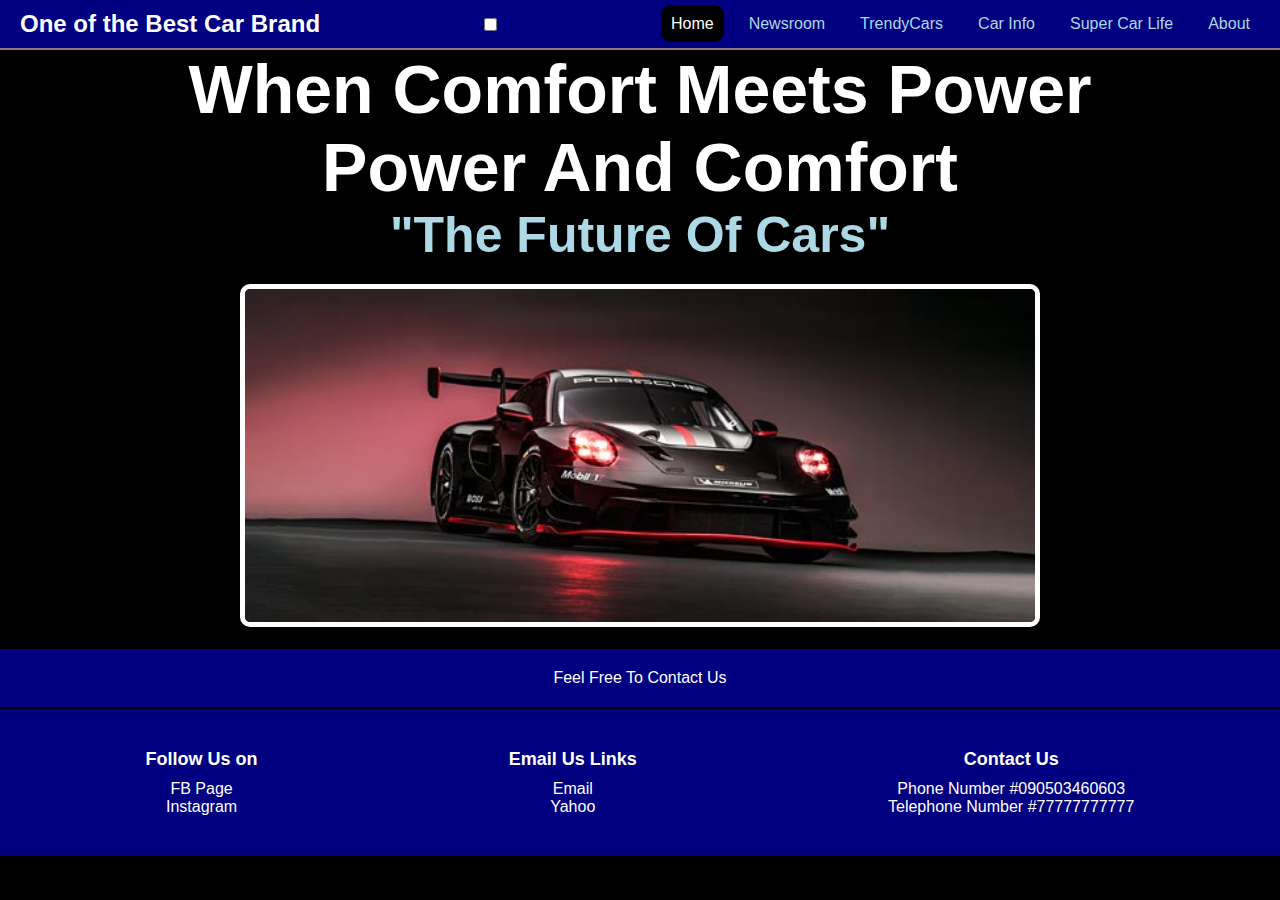
<file: index.html>
<!DOCTYPE html>
<html>
<head>
    <meta charset="UTF-8">
    <meta name="viewport" content="width-device-width, initial-scale=1.0">
    <title>Home Page SCARS</title>
    <link rel="stylesheet" href="header{.css">
</head>
<body>
    <header>
    <nav>
        <div class="logo">One of the Best Car Brand</div>
        <input type="checkbox" id="menu-toggle">
        <label for="menu-toggle" class="menu-icon">=</label>
        <ul class="navbar">
            <li><a href="home" class="active">Home</a></li>
            <li><a href="Newsroom.html">Newsroom</a></li>
            <li><a href="Alumni.html">TrendyCars</a></li>
            <li><a href="Academics.html">Car Info</a></li>
            <li><a href="Campus life.html">Super Car Life</a></li>
            <li><a href="About.html">About</a></li>
        </ul>
    </nav>
</header>
    <section>
        <div class="section-content">
            <h1>When Comfort Meets Power</h1>
                <h1>Power And Comfort</h1>
                   <h1></h1>
                        <h2>"The Future Of Cars"</h2>
                        <img src="porche.jpg">
                     </div>
                </section>
            <footer>Feel Free To Contact Us</footer>
          
       
        <footer>
            <div class="footer-row">
               
                <div class="footer-col">
                    <h4>Follow Us on</h4>
                    <ul>
                        
                        <li><a href="https://www.facebook.com/audiphofficial/">FB Page</a></li>
                        <li><a href="https://www.instagram.com/audi/">Instagram</a></li>
                    </ul>
                </div>
               
                <div class="footer-col">
                <h4>Email Us Links</h4>
                <ul>
                    <li><a href="https://www.audi.com/en/contact.html">Email</a></li>
                        <li><a href="https://www.audi.com/en/contact.html">Yahoo</a></li>
                </ul>
            </div>
             
              <div class="footer-col">
                <h4>Contact Us</h4>
                <ul>
                    <li><a href="090503460603">Phone Number #090503460603</a></li>
                    <li><a href="#77777777777">Telephone Number #77777777777</a></li>
                </ul>
            </div>
            </div>
        </footer>
       
        </body>
</html>
</file>
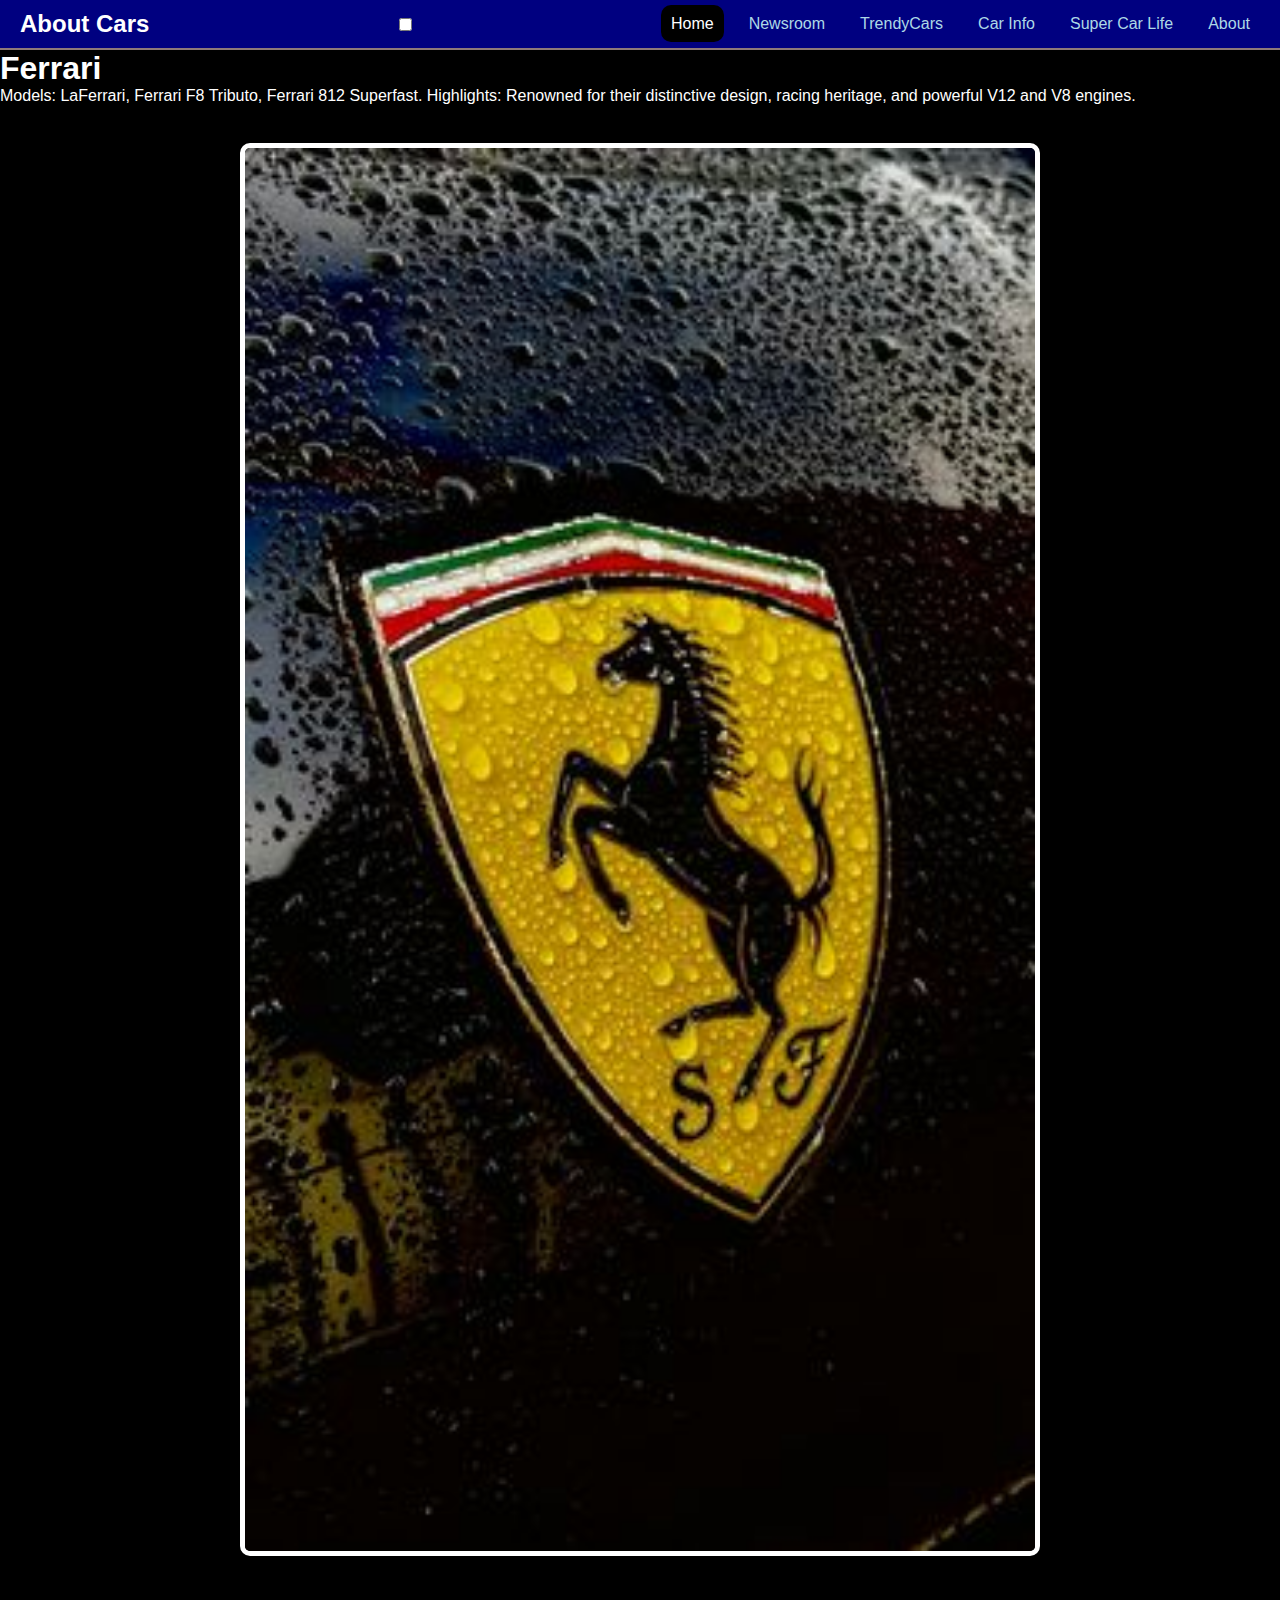
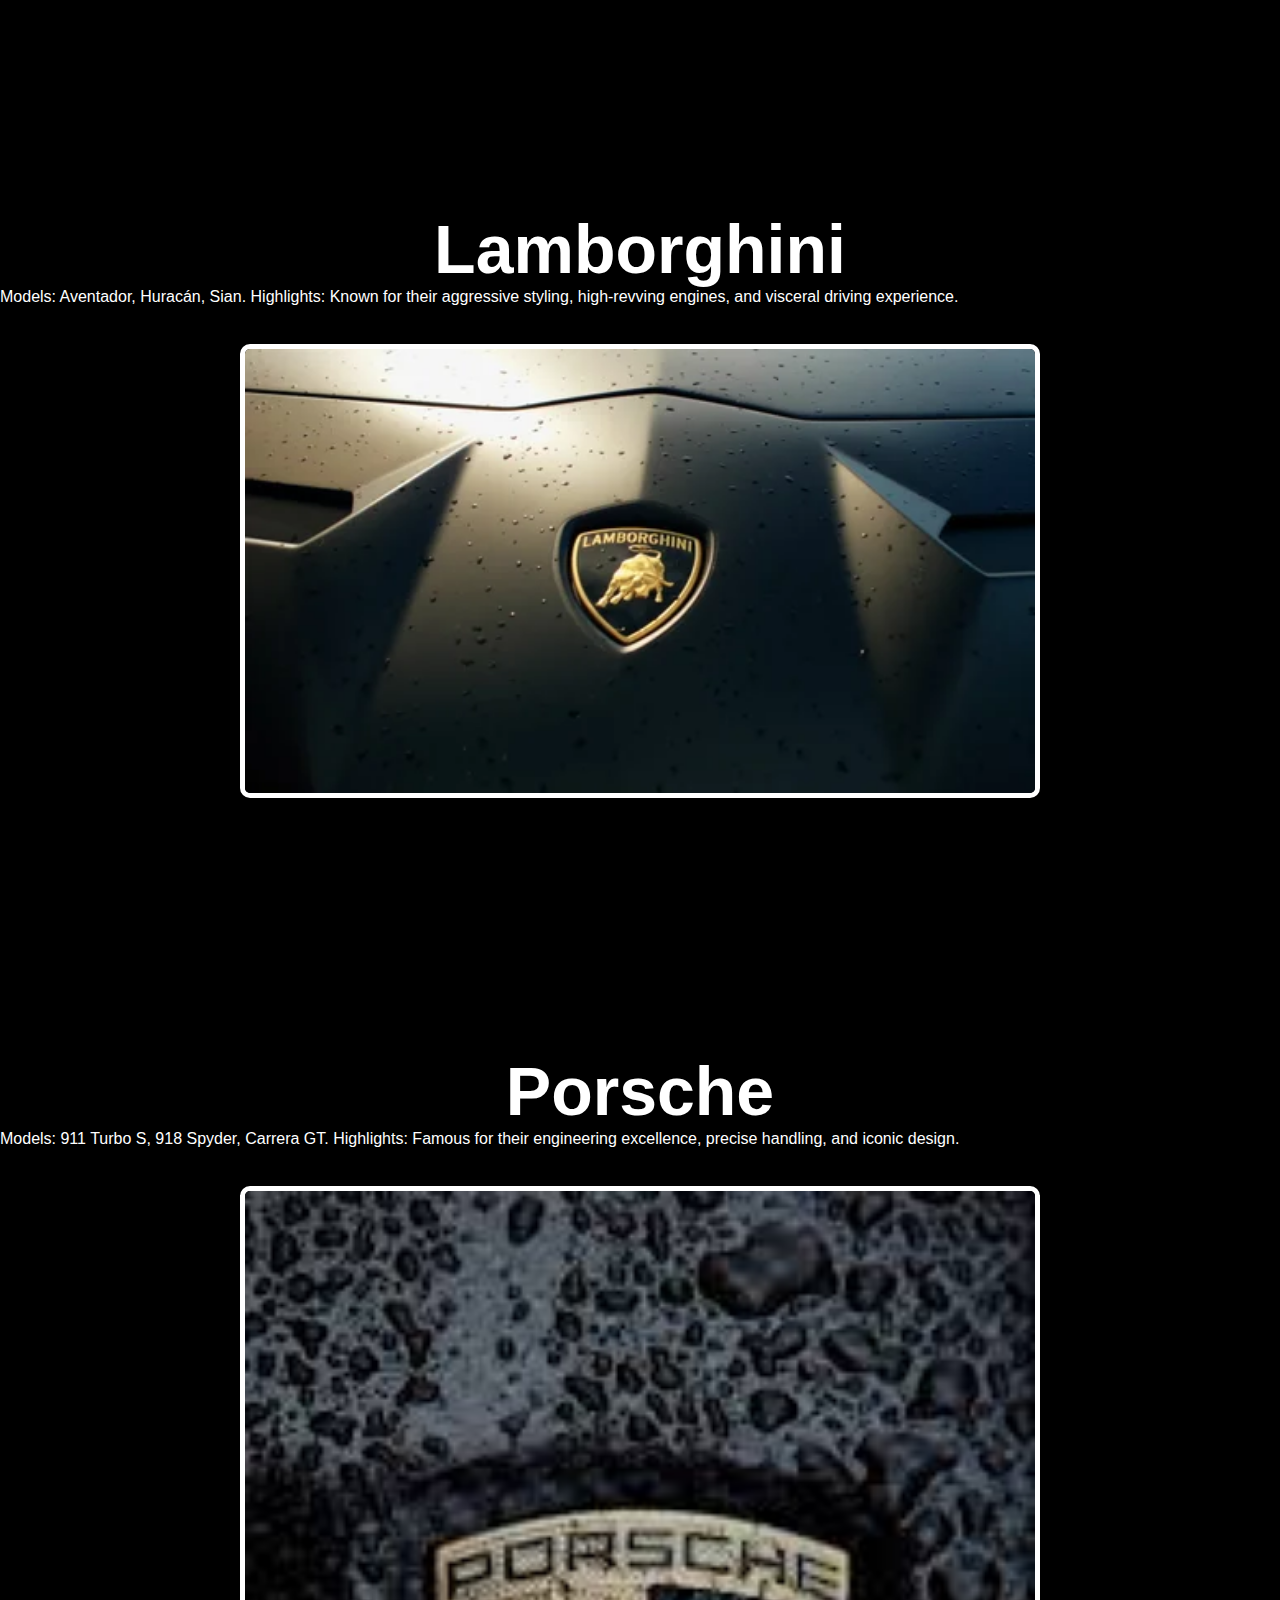
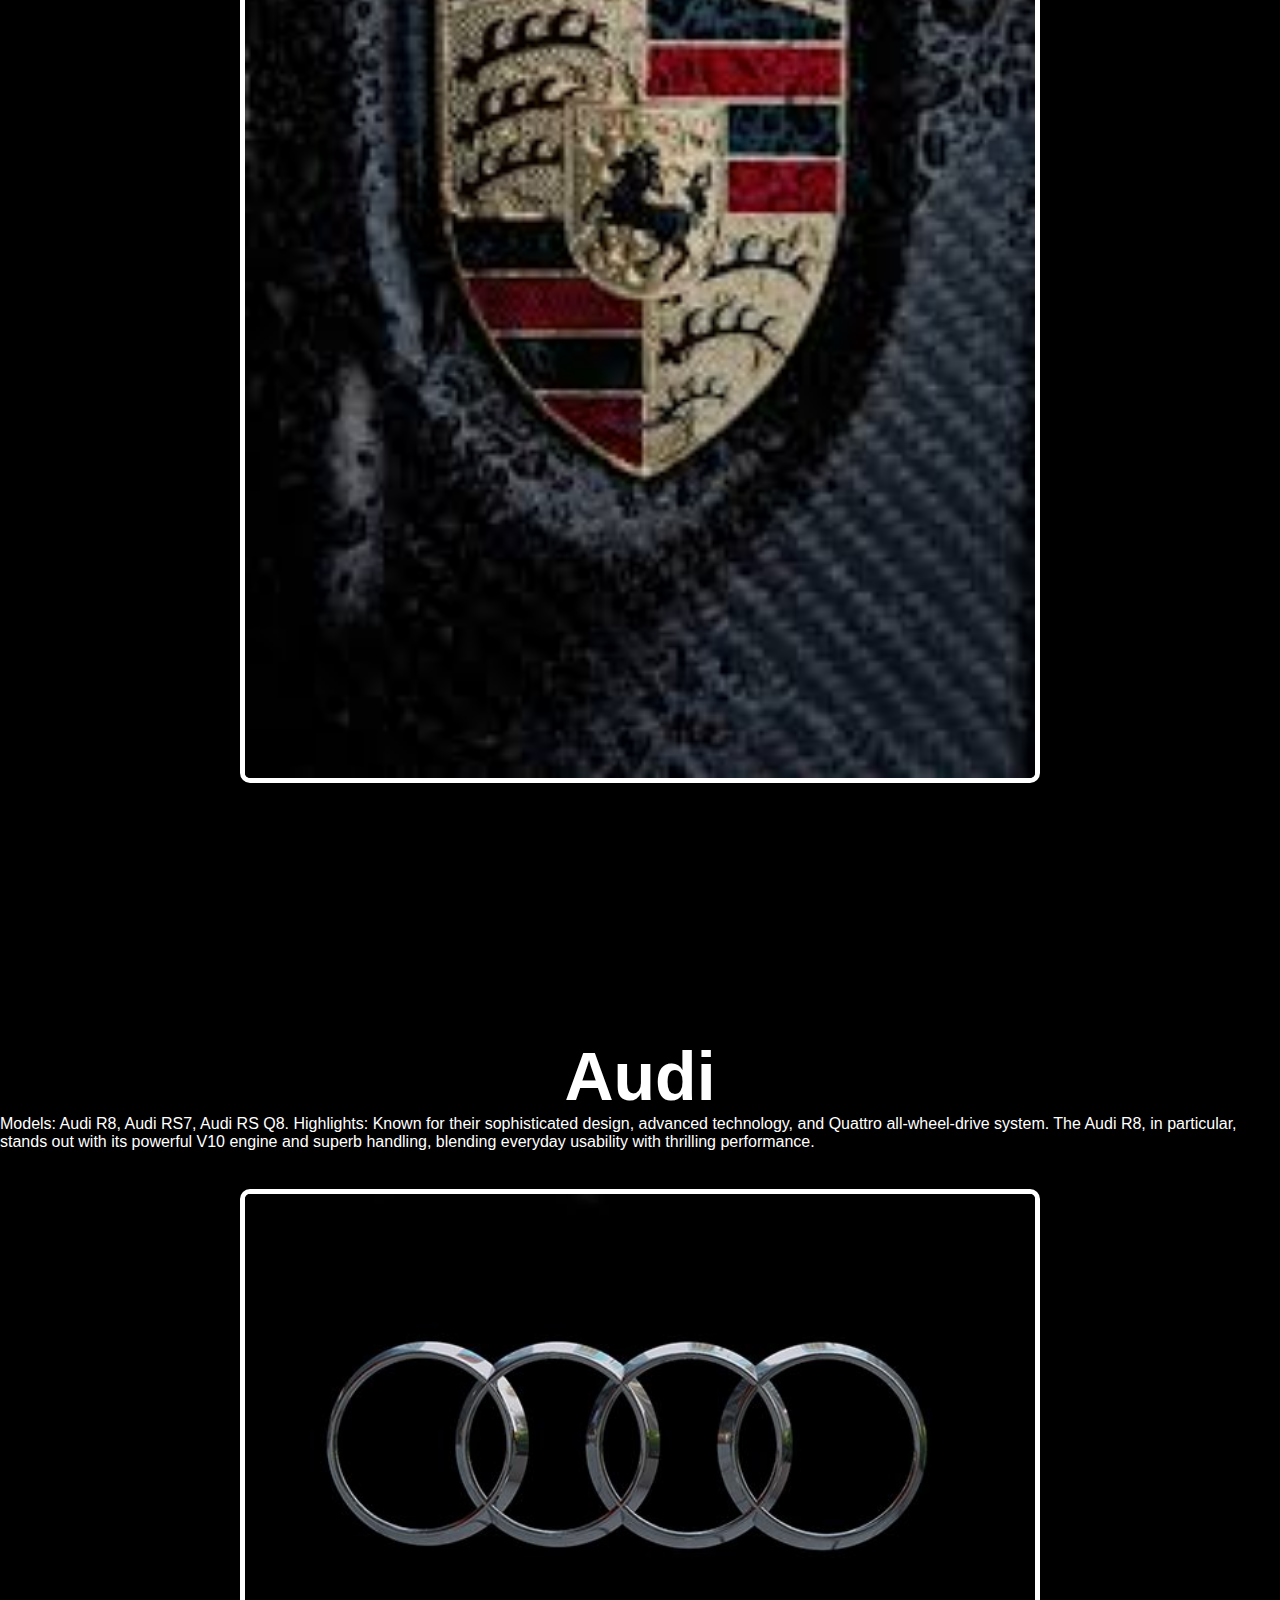
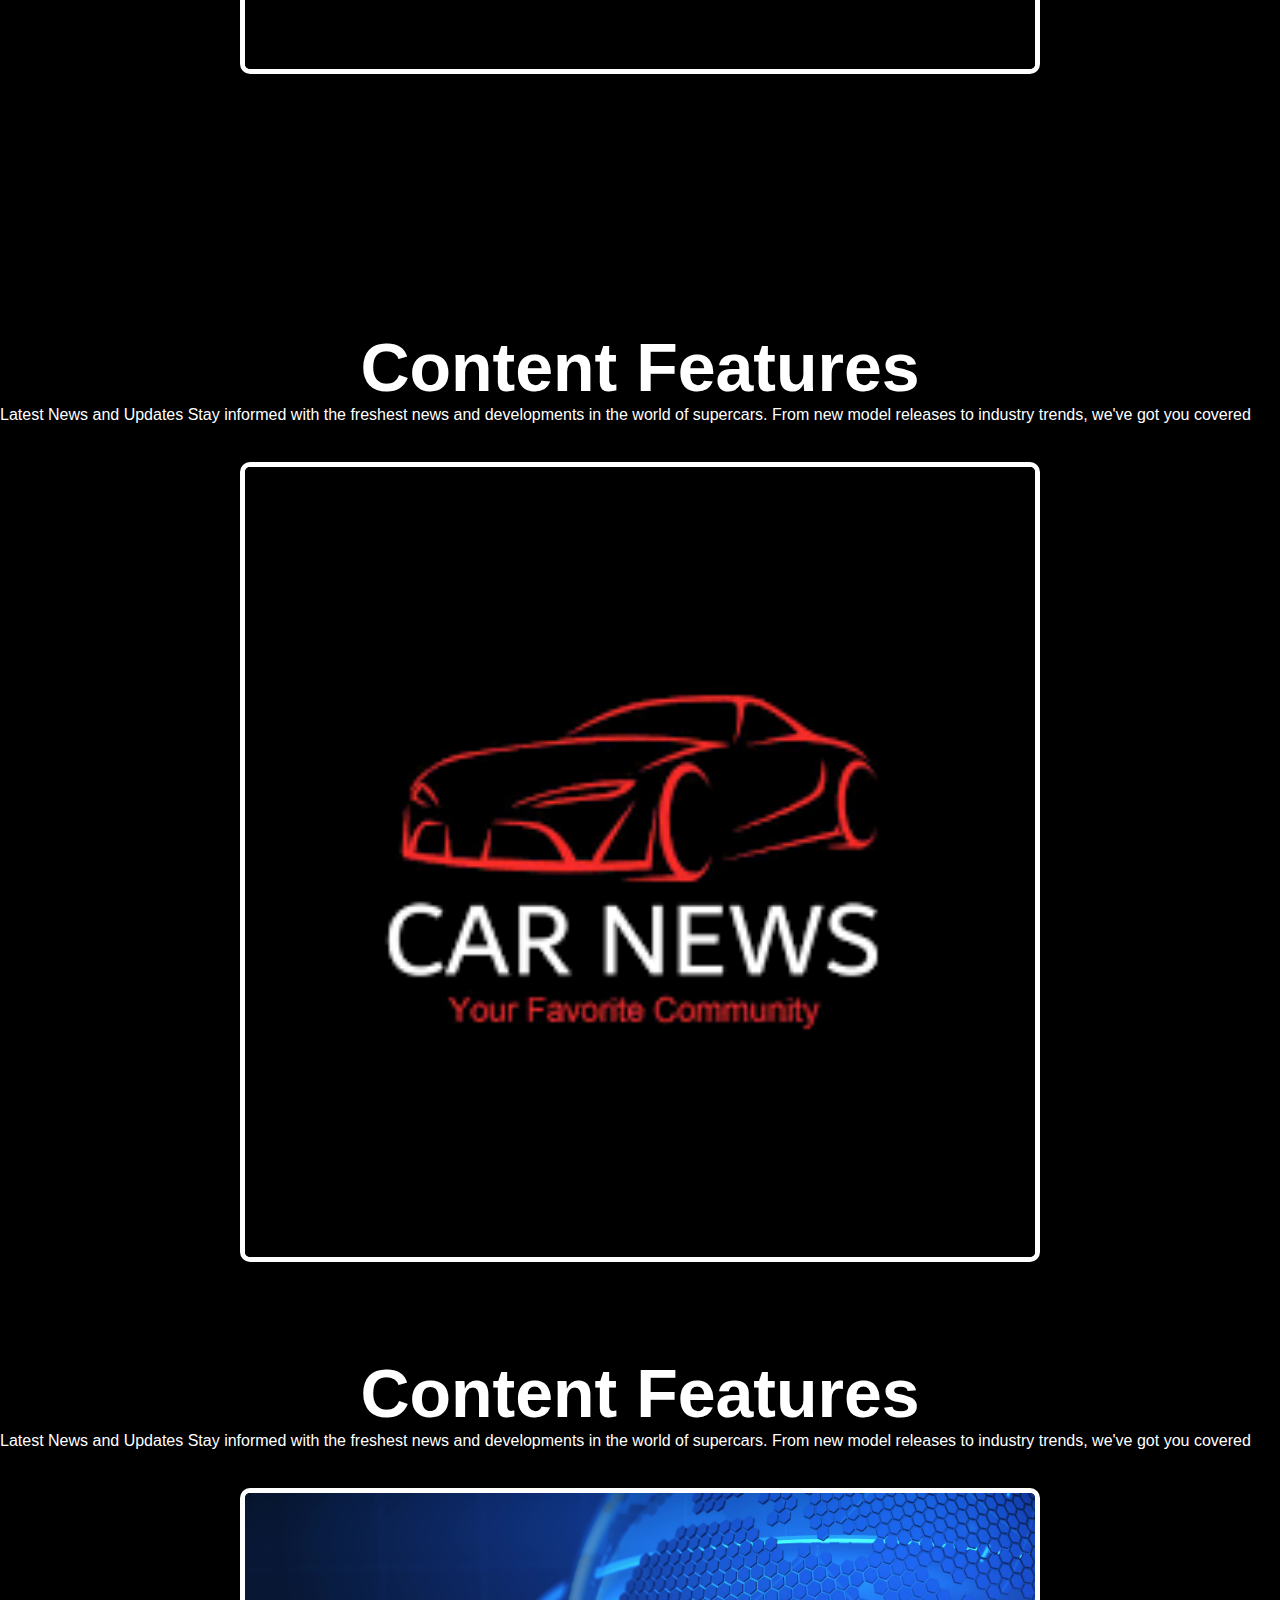
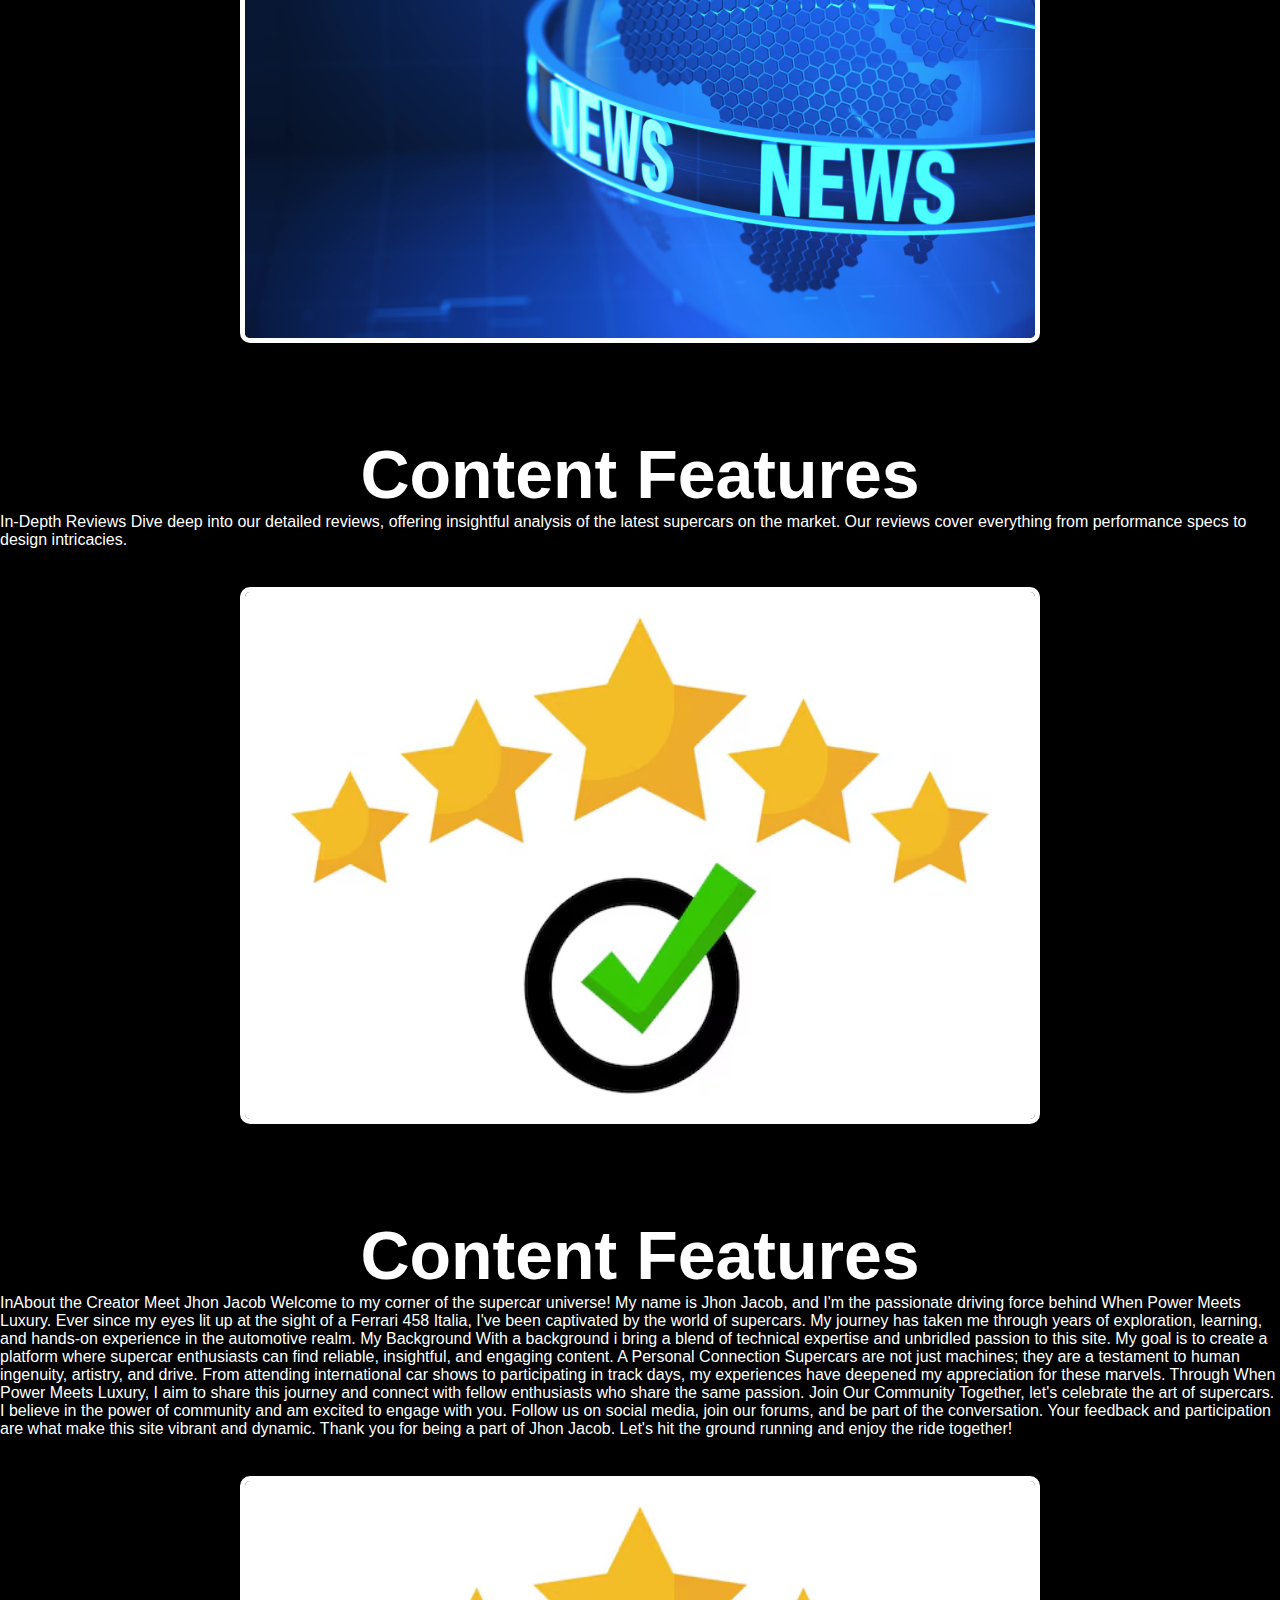
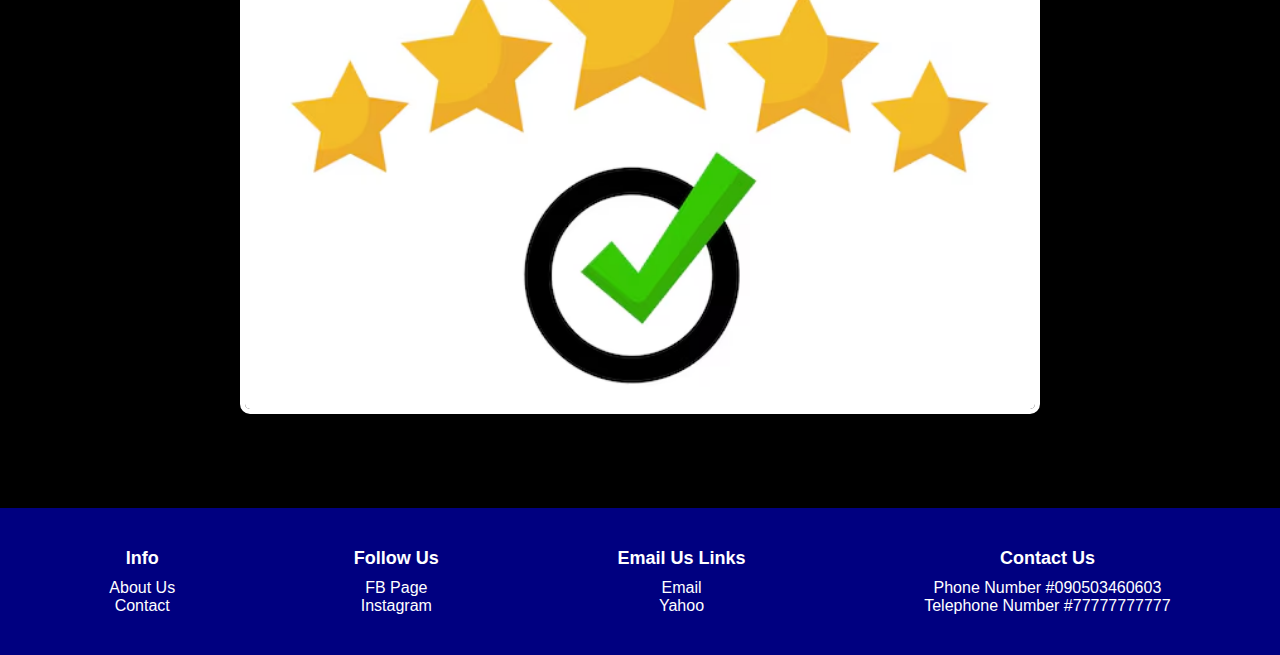
<file: About.html>
<!DOCTYPE html>
<html lang="en">
<head>
    <meta charset="UTF-8">
    <meta name="viewport" content="width-device-width, initial-scale=1.0">
    <title>About Cars</title>
    <link rel="stylesheet" href="header{.css">
</head>
<body>

    <header>
         <nav>
            <div class="logo">About Cars</div>
            <input type="checkbox" id="menu-toogle">
             <label for="menu-toogle" class="menu-icon">=</label>
            <ul class="navbar">
                <li><a href="#home" class="active">Home</a></li>
                <li><a href="Newsroom.html">Newsroom</a></li>
                <li><a href="Alumni.html">TrendyCars</a></li>
                <li><a href="Academics.html">Car Info</a></li>
                <li><a href="Campus life.html">Super Car Life</a></li>
                <li><a href="About.html">About</a></li>
        </ul>
   </nav>
 </header>
 
<h1>Ferrari</h1>
<p>Models: LaFerrari, Ferrari F8 Tributo, Ferrari 812 Superfast.

    Highlights: Renowned for their distinctive design, racing heritage, and powerful V12 and V8 engines.</p>
</br>
<section>
  <div class="section-content">
      <section>
          <div class="section-content">
              <div class="section-content">
                  <h1></h1>
                              <img src="ferlog.jpg" alt="">
                      
                           </div>  </section>
           <br>
           <br>
           <br>
           <br>
           <br>
           <br>
           <br>
           <br>
           <br>
           <br>
           <br>
           <br>
           <br>
   
    <h1>Lamborghini</h1>
<p>Models: Aventador, Huracán, Sian.

    Highlights: Known for their aggressive styling, high-revving engines, and visceral driving experience.</p>
</br>
<section>
  <div class="section-content">
      <section>
          <div class="section-content">
              <div class="section-content">
                  <h1></h1>
                              <img src="lambolog.webp" alt="">
                      
                           </div>  </section>
           <br>
           <br>
           <br>
           <br>
           <br>
           <br>
           <br>
           <br>
           <br>
           <br>
           <br>
           <br>
           <br>
           <h1>Porsche</h1>
<p>Models: 911 Turbo S, 918 Spyder, Carrera GT.

    Highlights: Famous for their engineering excellence, precise handling, and iconic design.</p>
</br>
<section>
  <div class="section-content">
      <section>
          <div class="section-content">
              <div class="section-content">
                  <h1></h1>
                              <img src="porlog.jpg" alt="">
                      
                           </div>  </section>
           <br>
           <br>
           <br>
           <br>
           <br>
           <br>
           <br>
           <br>
           <br>
           <br>
           <br>
           <br>
           <br>
           <h1>Audi</h1>
<p>Models: Audi R8, Audi RS7, Audi RS Q8.

    Highlights: Known for their sophisticated design, advanced technology, and Quattro all-wheel-drive system. The Audi R8, in particular, stands out with its powerful V10 engine and superb handling, blending everyday usability with thrilling performance.</p>
</br>
<section>
  <div class="section-content">
      <section>
          <div class="section-content">
              <div class="section-content">
                  <h1></h1>
                              <img src="audilogo.jpg" alt="">
                      
                           </div>  </section>
           <br>
           <br>
           <br>
           <br>
           <br>
           <br>
           <br>
           <br>
           <br>
           <br>
           <br>
           <br>
           <br>
           <h1>Content Features</h1>
<p>Latest News and Updates Stay informed with the freshest news and developments in the world of supercars. From new model releases to industry trends, we've got you covered</p>
</br>
<section>
  <div class="section-content">
      <section>
          <div class="section-content">
              <div class="section-content">
                  <h1></h1>
                              <img src="carne.png" alt="">
                      
                           </div>  </section>
           <br>
           <br>
           <br>
           <br>
           <h1>Content Features</h1>
<p>Latest News and Updates Stay informed with the freshest news and developments in the world of supercars. From new model releases to industry trends, we've got you covered</p>
</br>
<section>
  <div class="section-content">
      <section>
          <div class="section-content">
              <div class="section-content">
                  <h1></h1>
                              <img src="news.jpg" alt="">
                      
                           </div>  </section>
           <br>
           <br>
           <br>
           <br>
           <h1>Content Features</h1>
<p>In-Depth Reviews Dive deep into our detailed reviews, offering insightful analysis of the latest supercars on the market. Our reviews cover everything from performance specs to design intricacies.</p>
</br>
<section>
  <div class="section-content">
      <section>
          <div class="section-content">
              <div class="section-content">
                  <h1></h1>
                              <img src="rev.avif" alt="">
                      
                           </div>  </section>
           <br>
           <br>
           <br>
           <br>
           <h1>Content Features</h1>
<p>InAbout the Creator
    Meet Jhon Jacob
    Welcome to my corner of the supercar universe!
    
    My name is  Jhon Jacob, and I'm the passionate driving force behind When Power Meets Luxury. Ever since my eyes lit up at the sight of a Ferrari 458 Italia, I've been captivated by the world of supercars. My journey has taken me through years of exploration, learning, and hands-on experience in the automotive realm.
    
    My Background
    With a background i bring a blend of technical expertise and unbridled passion to this site. My goal is to create a platform where supercar enthusiasts can find reliable, insightful, and engaging content.
    
    A Personal Connection
    Supercars are not just machines; they are a testament to human ingenuity, artistry, and drive. From attending international car shows to participating in track days, my experiences have deepened my appreciation for these marvels. Through When Power Meets Luxury, I aim to share this journey and connect with fellow enthusiasts who share the same passion.
    
    Join Our Community
    Together, let's celebrate the art of supercars. I believe in the power of community and am excited to engage with you. Follow us on social media, join our forums, and be part of the conversation. Your feedback and participation are what make this site vibrant and dynamic.
    
    Thank you for being a part of  Jhon Jacob. Let's hit the ground running and enjoy the ride together!</p>
</br>
<section>
  <div class="section-content">
      <section>
          <div class="section-content">
              <div class="section-content">
                  <h1></h1>
                              <img src="rev.avif" alt="">
                      
                           </div>  </section>
           <br>
           <br>
           <br>
           <br>
       
       
            <footer>
                <div class="footer-row">
                    
                    <div class="footer-col">
                        <h4>Info</h4>
                        <ul>
                            <li><a href="#">About Us</a></li>
                            <li><a href="#">Contact</a></li>
                        </ul>
                    </div>
                   
                    <div class="footer-col">
                    <h4>Follow Us</h4>
                    <ul>
                        <li><a href="https://www.facebook.com/audiphofficial/">FB Page</a></li>
                        <li><a href="https://www.instagram.com/audi/">Instagram</a></li>
                    </ul>
                </div>
               
                <div class="footer-col">
                <h4>Email Us Links</h4>
                <ul>
                    <li><a href="https://www.audi.com/en/contact.html">Email</a></li>
                        <li><a href="https://www.audi.com/en/contact.html">Yahoo</a></li>
                </ul>
            </div>
             
              <div class="footer-col">
                <h4>Contact Us</h4>
                <ul>
                    <li><a href="090503460603">Phone Number #090503460603</a></li>
                    <li><a href="#77777777777">Telephone Number #77777777777</a></li>
                </ul>
            </div>
            </div>
        </footer>
       
        </body>
    </html>
</file>
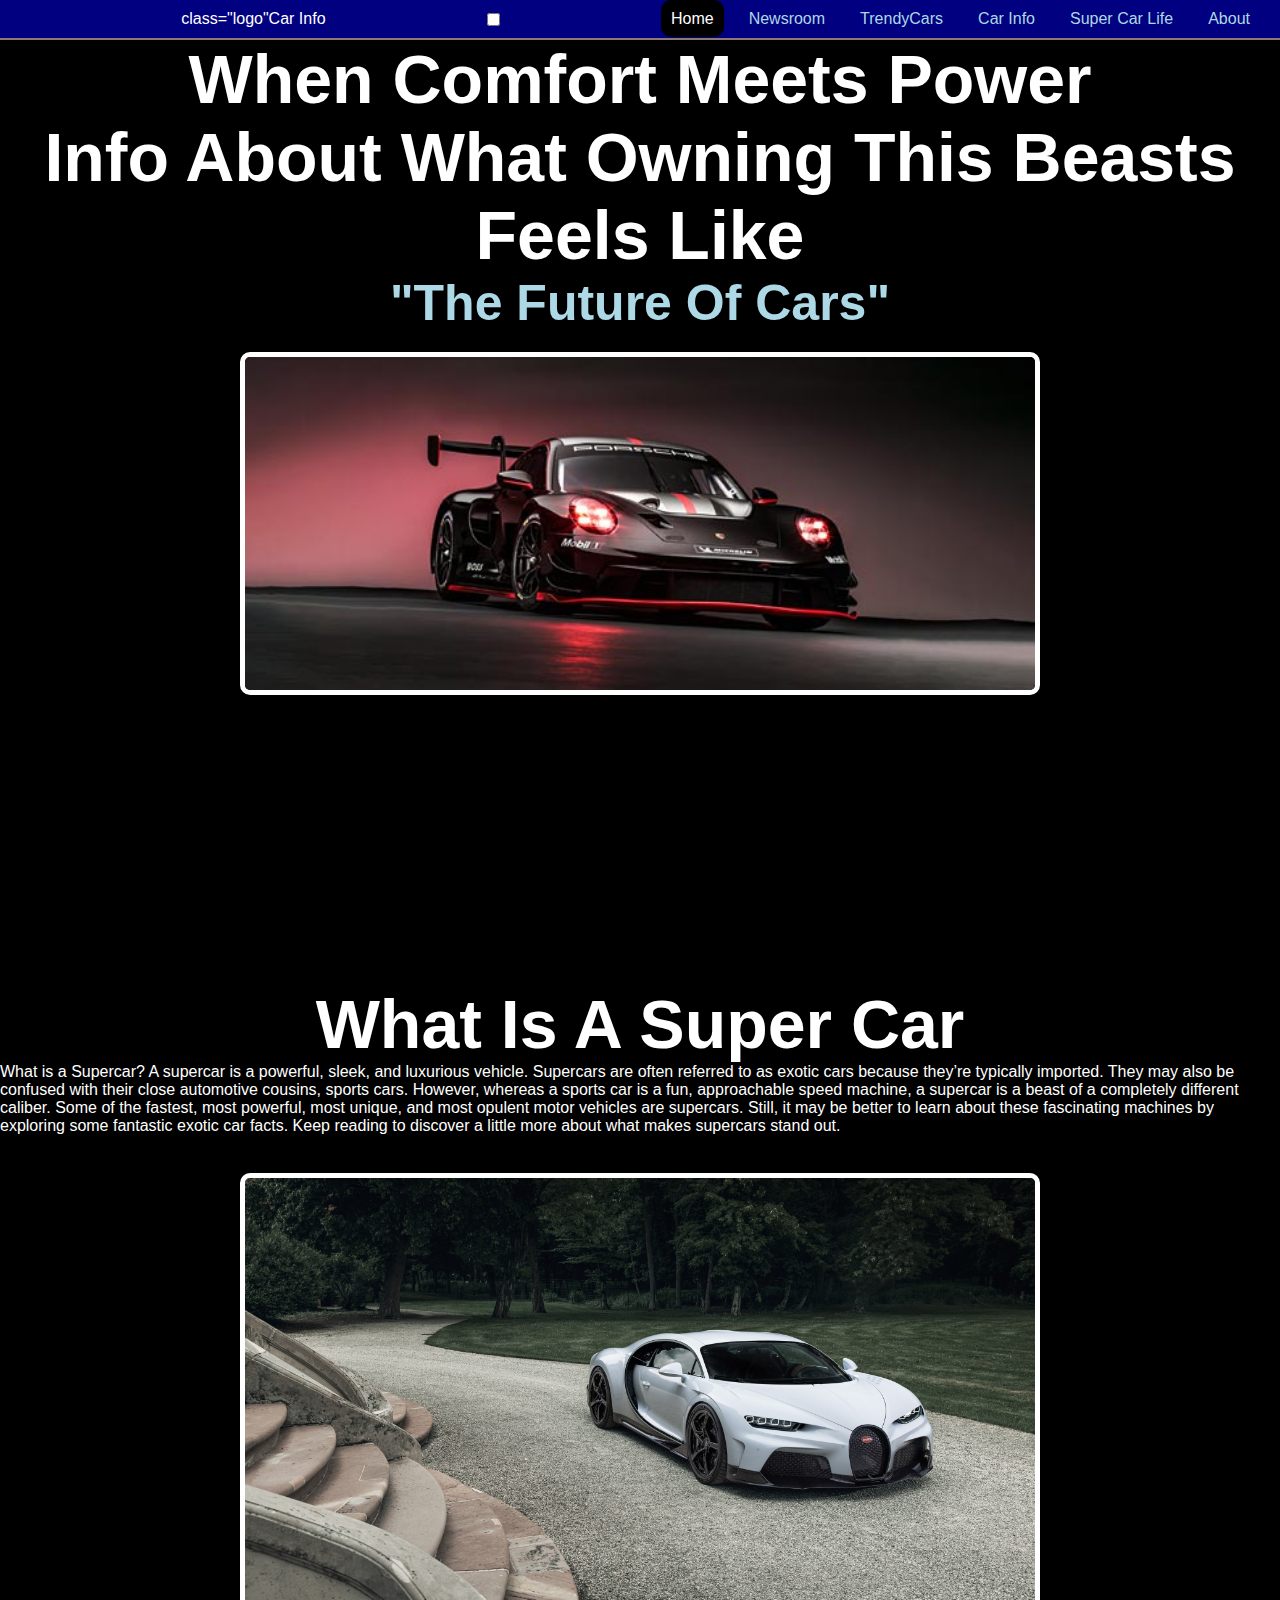
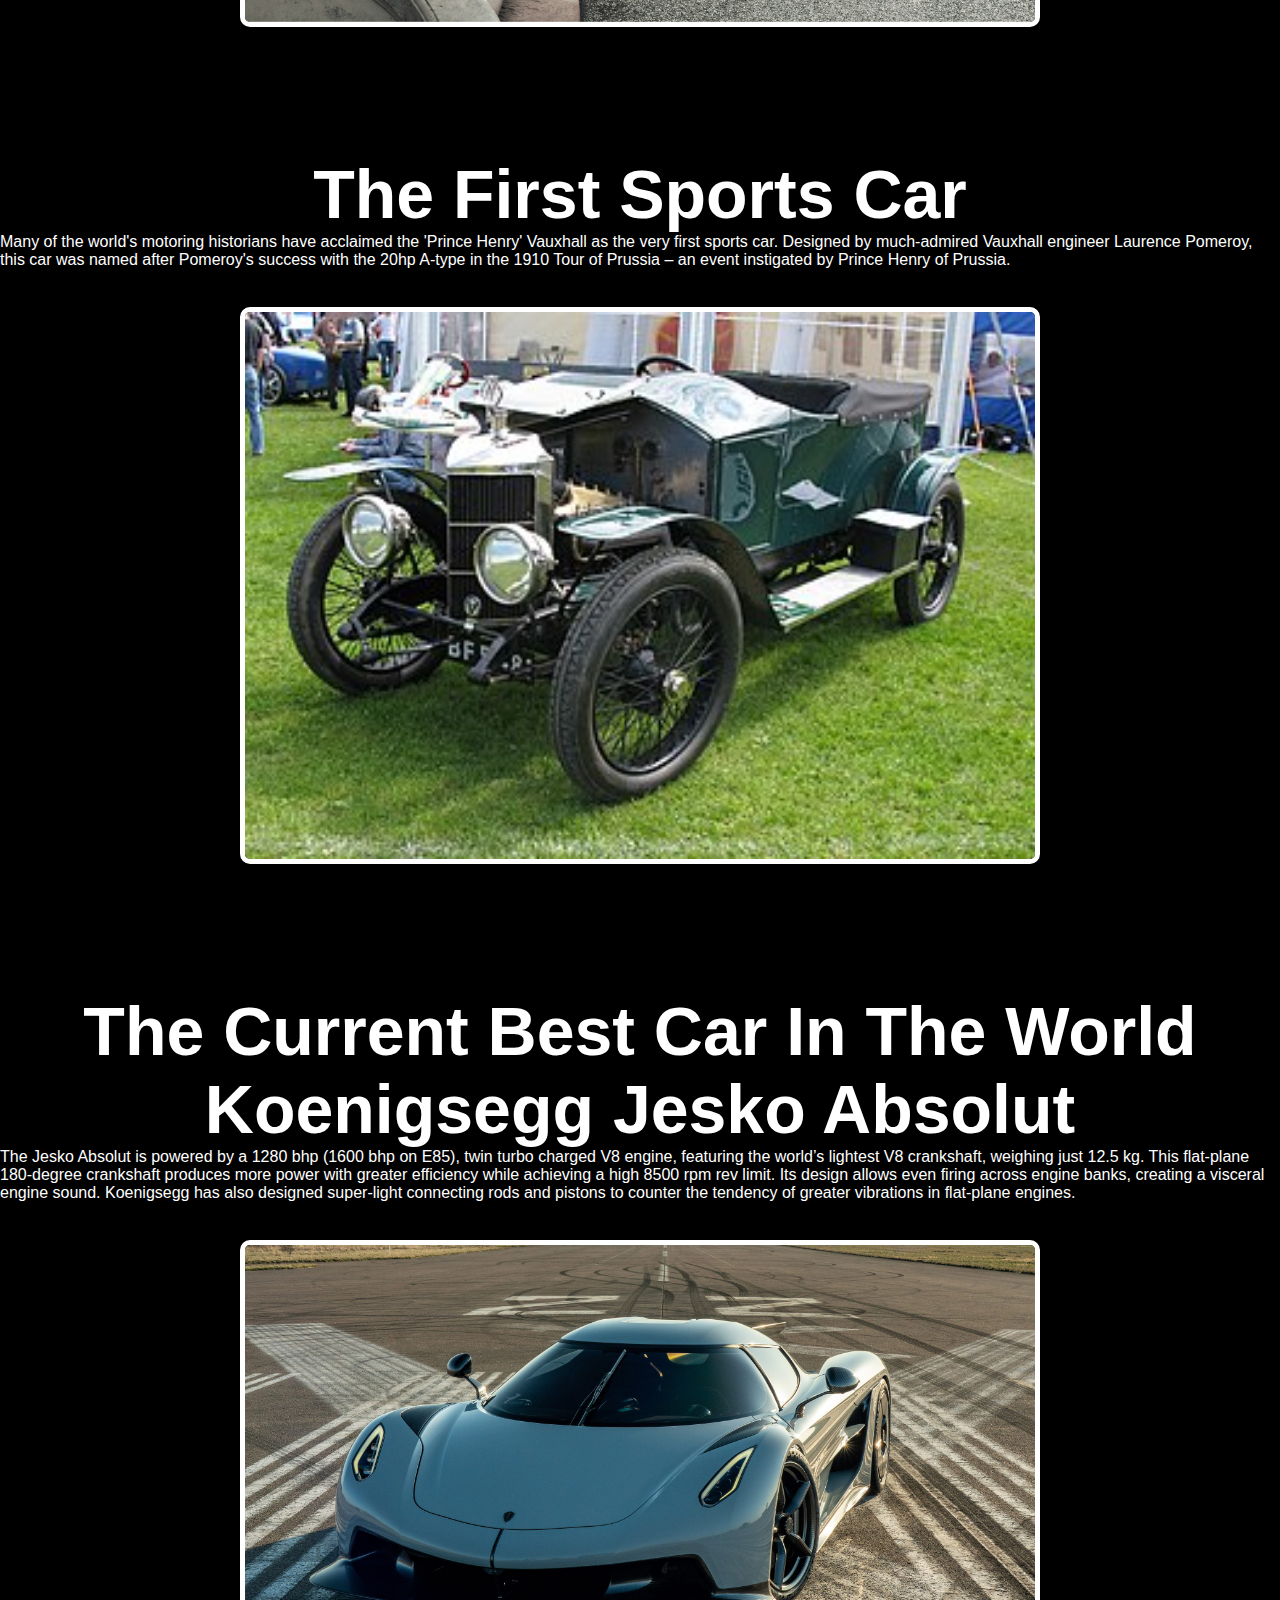
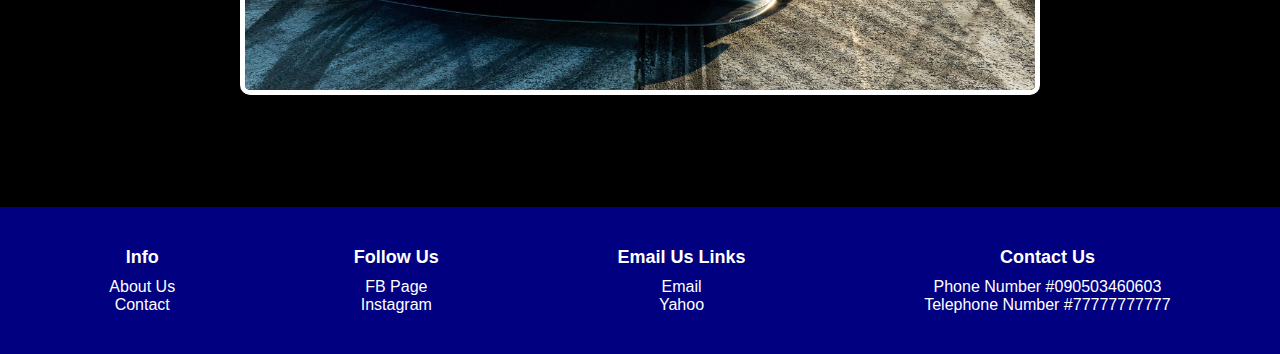
<file: Academics.html>
<!DOCTYPE html>
<html>
<head>
    <meta charset="UTF-8">
    <meta name="viewport" content="width-device-width, initial-scale=1.0">
    <title>Car Info</title>
    <link rel="stylesheet" href="header{.css">
</head>

<body>

    <header>
         <nav>
            <div></div> class="logo"Car Info</div>
            <input type="checkbox" id="menu-toogle">
             <label for="menu-toogle" class="menu-icon">=</label>
            <ul class="navbar">
                <li><a href="#home" class="active">Home</a></li>
                <li><a href="Newsroom.html">Newsroom</a></li>
                <li><a href="Alumni.html">TrendyCars</a></li>
                <li><a href="Academics.html">Car Info</a></li>
                <li><a href="Campus life.html">Super Car Life</a></li>
                <li><a href="About.html">About</a></li>
        </ul>
   </nav>
 </header>
 
<section>
    <div class="section-content">
        <section>
            <div class="section-content">
                <div class="section-content">
                    <h1>When Comfort Meets Power</h1>
                        <h1>Info About What Owning This Beasts Feels Like</h1>
                           <h1></h1>
                                <h2>"The Future Of Cars"</h2>
                                <img src="porche.jpg" alt="">
                        
                             </div>  </section>
        <br> <br>
        <br>
        <br>
        <br>
        <br>
        <br>
        <br>
        <br>
        <br>
        <br>
        <br>
        <br>
        <br>
        <br>
    
            <h1>What Is A Super Car</h1>
           
            <p>What is a Supercar?
              A supercar is a powerful, sleek, and luxurious vehicle. Supercars are often referred to as exotic cars because they’re typically imported. They may also be confused with their close automotive cousins, sports cars.
              
              However, whereas a sports car is a fun, approachable speed machine, a supercar is a beast of a completely different caliber. Some of the fastest, most powerful, most unique, and most opulent motor vehicles are supercars. Still, it may be better to learn about these fascinating machines by exploring some fantastic exotic car facts.
              
              Keep reading to discover a little more about what makes supercars stand out.</p>
              </br>
                         <img src="supersports.jpg">
                         <br>
                         <br>
                         <br>
                         <br>
                         <br>
                         <br>
                         <h1>The First Sports Car</h1>
                            <p>Many of the world's motoring historians have acclaimed the 'Prince Henry' Vauxhall as the very first sports car. Designed by much-admired Vauxhall engineer Laurence Pomeroy, this car was named after Pomeroy's success with the 20hp A-type in the 1910 Tour of Prussia – an event instigated by Prince Henry of Prussia.</p>
                            </br>
                <img src="goat.jpg">
        <br>
        <br>
        <br>
        <br>
        <br>
        <br>
     <h1>The Current Best Car In The World</h1>
     <h1>Koenigsegg Jesko Absolut</h1>

 <p>The Jesko Absolut is powered by a 1280 bhp (1600 bhp on E85), twin turbo charged V8 engine, featuring the world’s lightest V8 crankshaft, weighing just 12.5 kg. This flat-plane 180-degree crankshaft produces more power with greater efficiency while achieving a high 8500 rpm rev limit. Its design allows even firing across engine banks, creating a visceral engine sound. Koenigsegg has also designed super-light connecting rods and pistons to counter the tendency of greater vibrations in flat-plane engines.</p>
                        </br>
                        <img src="absu.jpg">
               <br>
               <br>
               <br>
               <br>
               <br>
              
    
                 </div>
            </section>
       
        <footer>
            <div class="footer-row">
                
                <div class="footer-col">
                    <h4>Info</h4>
                    <ul>
                        <li><a href="#">About Us</a></li>
                        <li><a href="#">Contact</a></li>
                    </ul>
                </div>
               
                <div class="footer-col">
                <h4>Follow Us</h4>
                <ul>
                    <li><a href="https://www.facebook.com/audiphofficial/">FB Page</a></li>
                    <li><a href="https://www.instagram.com/audi/">Instagram</a></li>
                </ul>
            </div>
           
            <div class="footer-col">
            <h4>Email Us Links</h4>
            <ul>
                <li><a href="https://www.audi.com/en/contact.html">Email</a></li>
                    <li><a href="https://www.audi.com/en/contact.html">Yahoo</a></li>
            </ul>
        </div>
         
          <div class="footer-col">
            <h4>Contact Us</h4>
            <ul>
                <li><a href="090503460603">Phone Number #090503460603</a></li>
                <li><a href="#77777777777">Telephone Number #77777777777</a></li>
            </ul>
        </div>
        </div>
    </footer>
   
    </body>
</html>
</file>
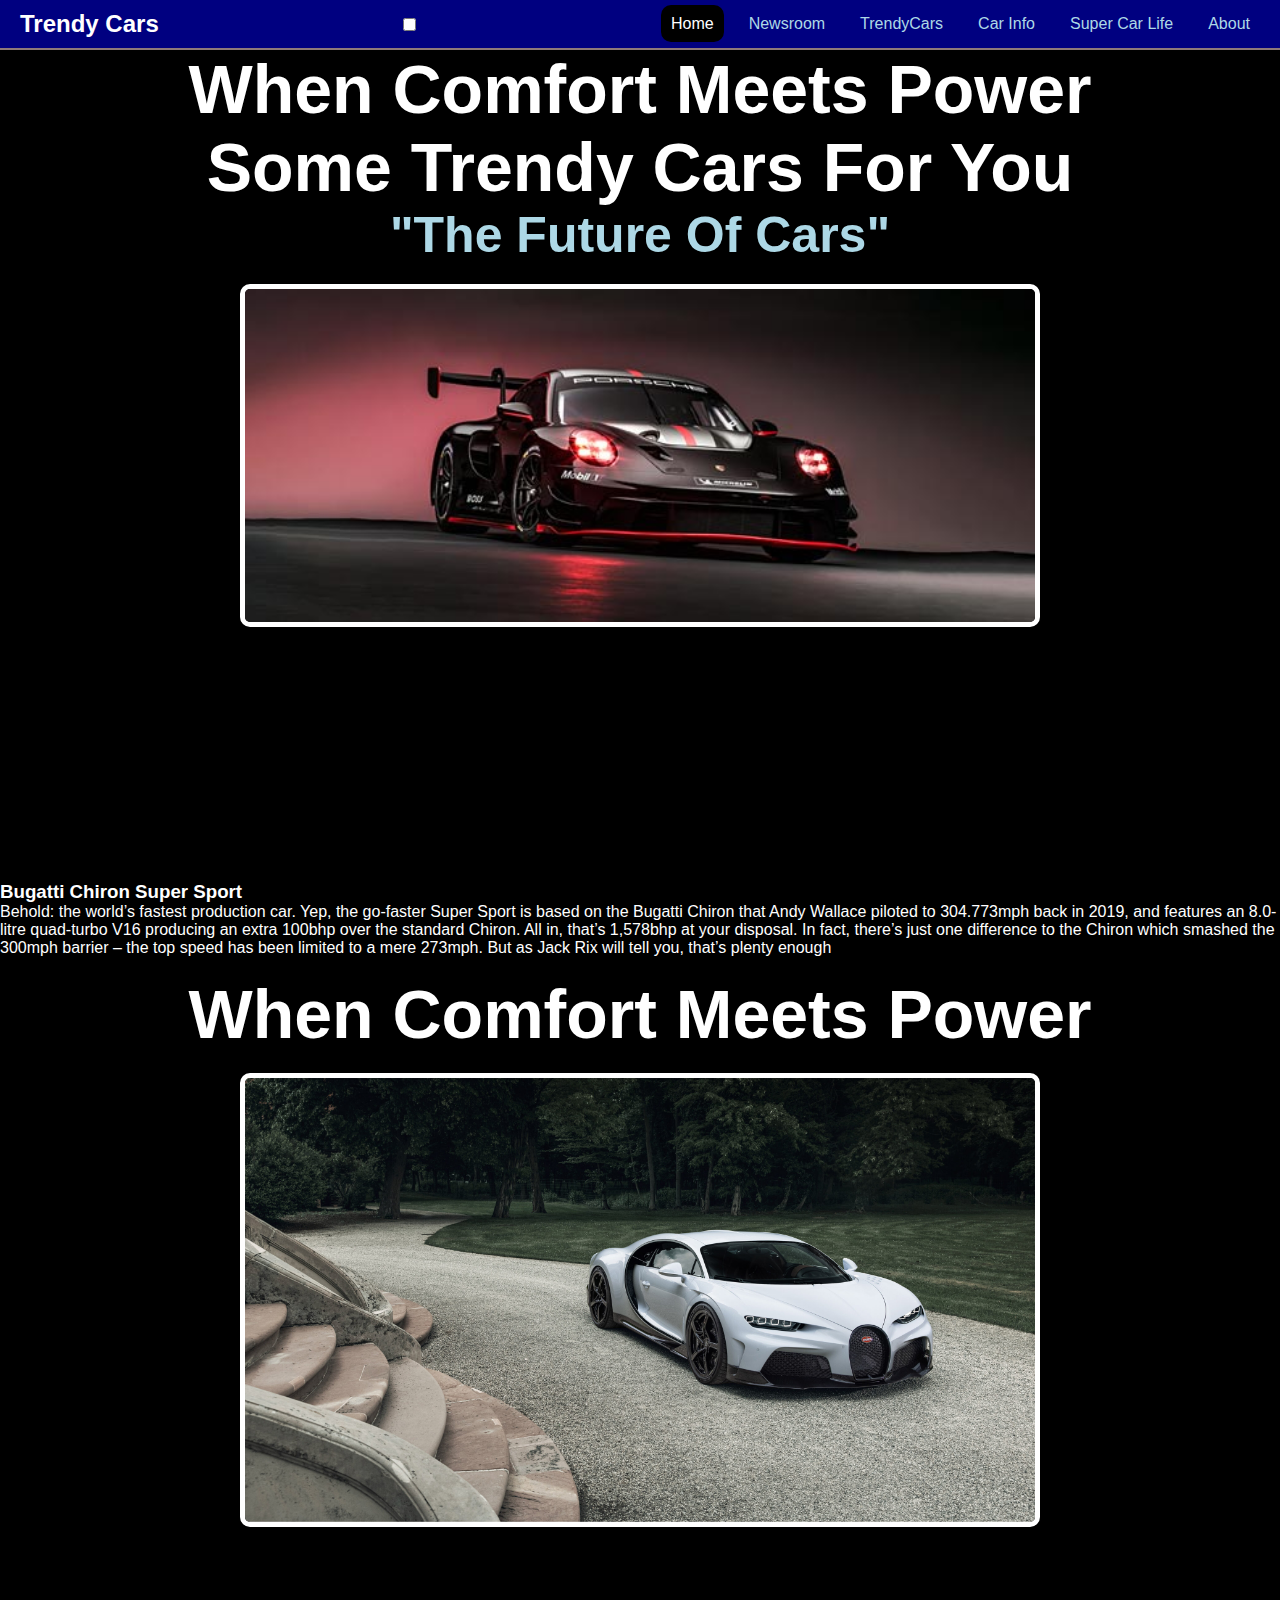
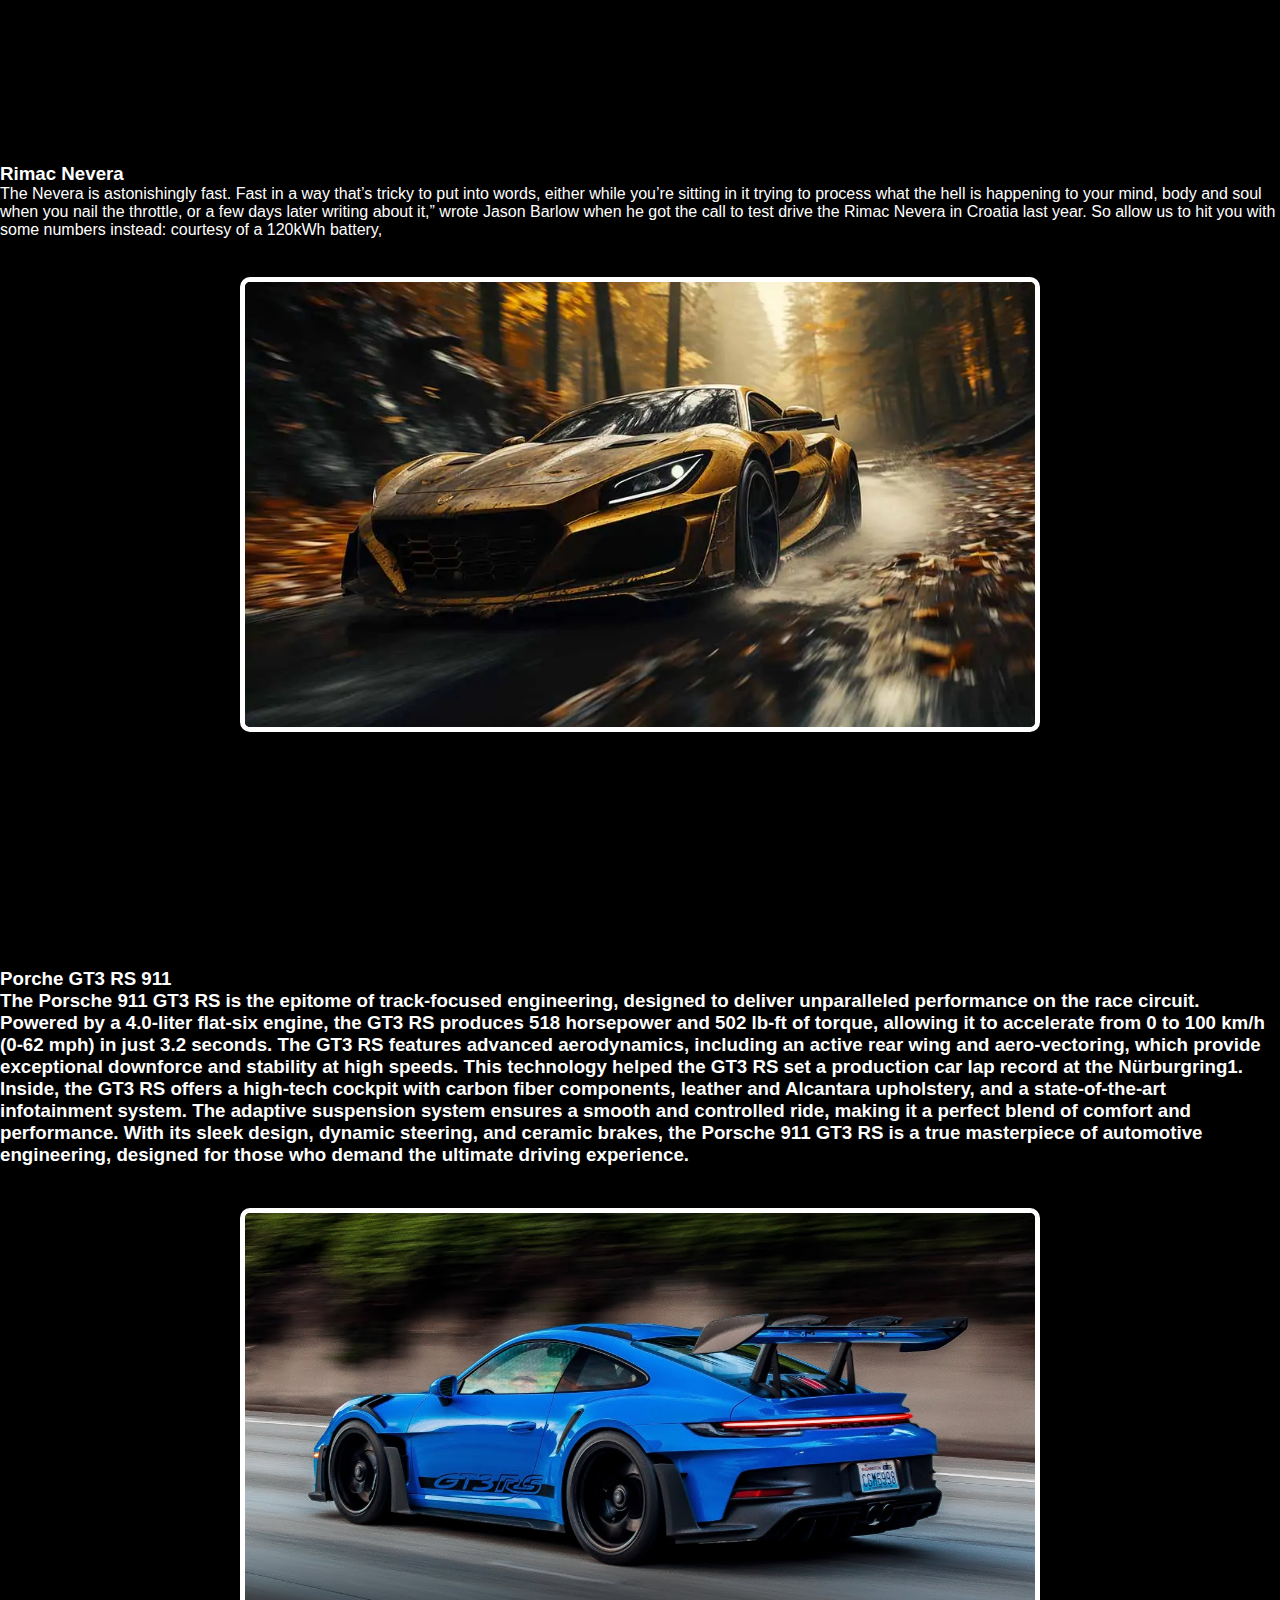
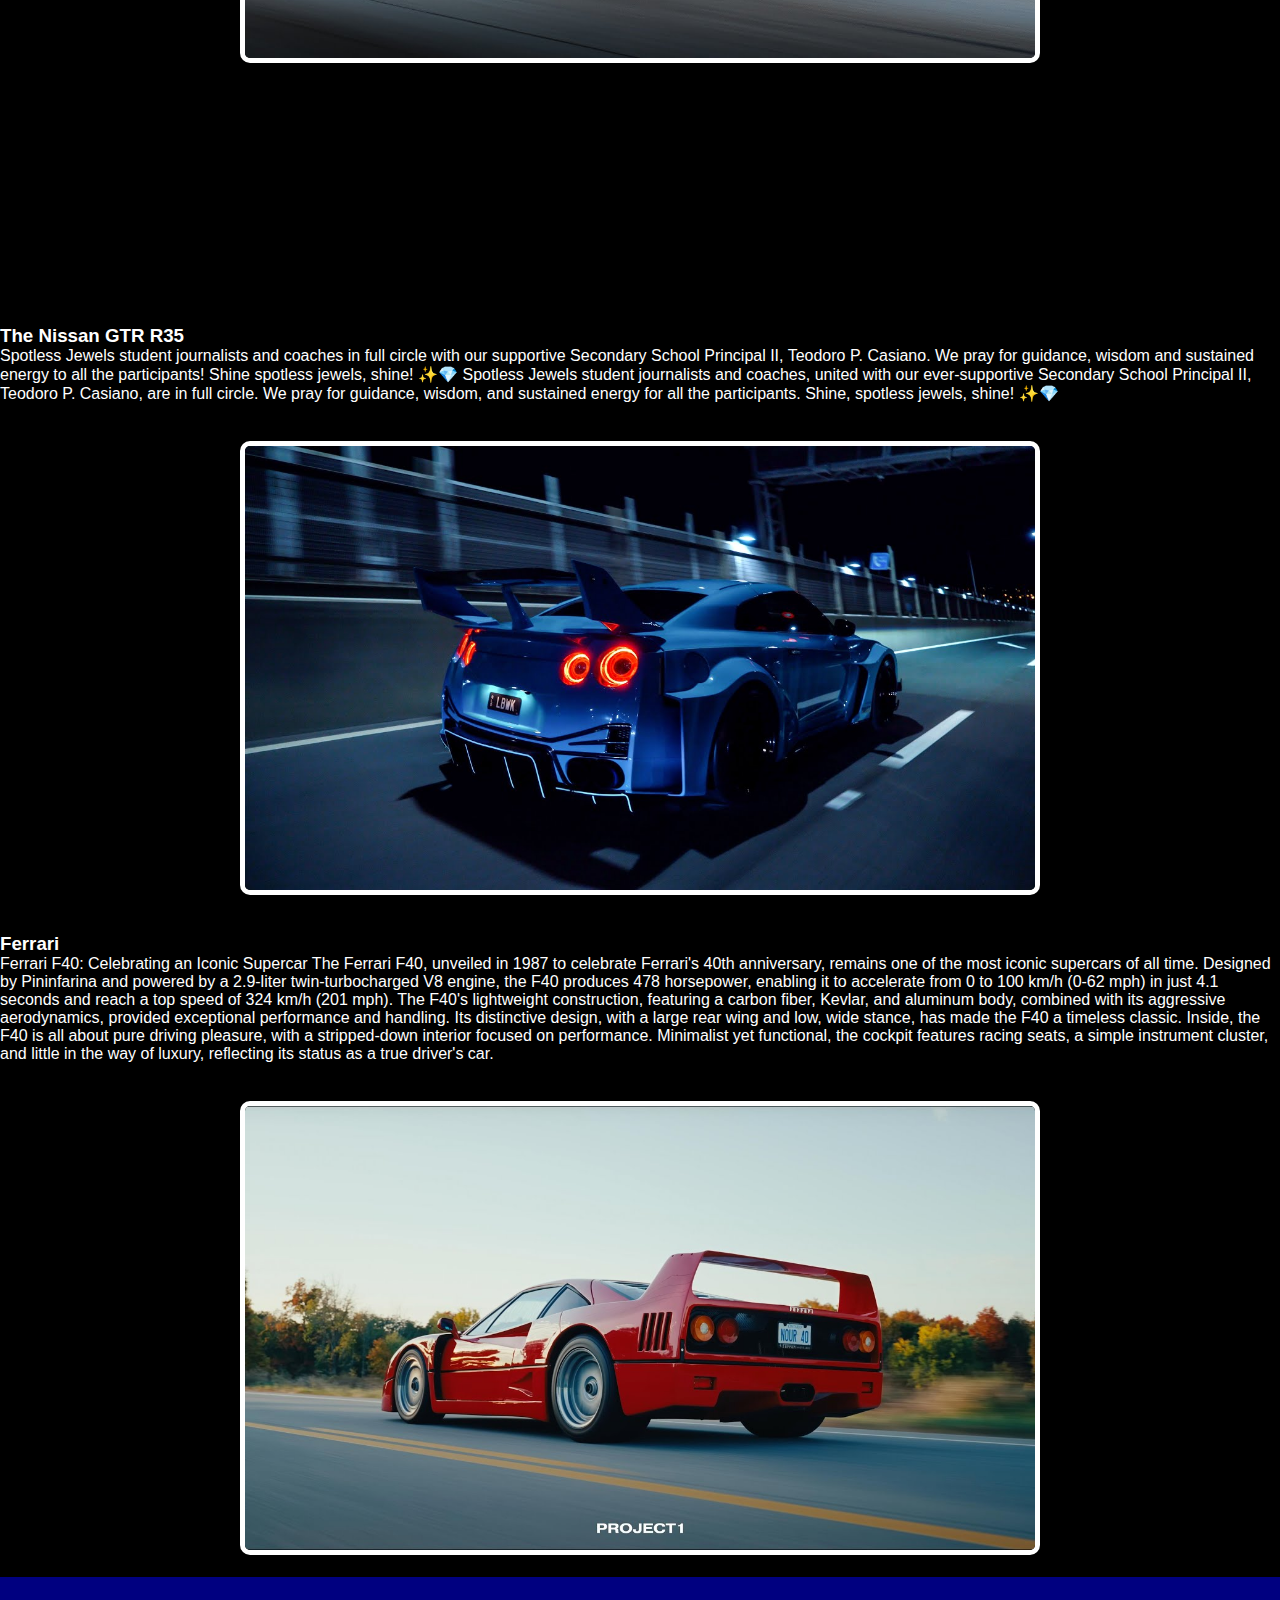
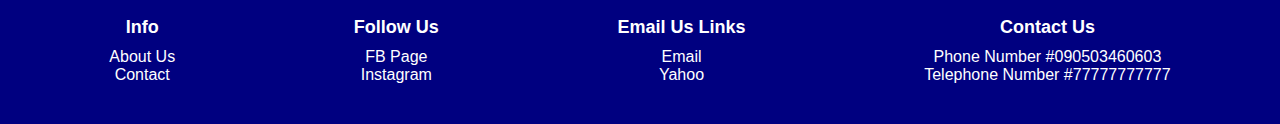
<file: Alumni.html>
<!DOCTYPE html>
<html>
<head>
    <meta charset="UTF-8">
    <meta name="viewport" content="width-device-width, initial-scale=1.0">
    <title>Trendy Cars</title>
    <link rel="stylesheet" href="header{.css">
</head>

<body>

    <header>
         <nav>
            <div class="logo">Trendy Cars</div>
            <input type="checkbox" id="menu-toogle">
             <label for="menu-toogle" class="menu-icon">=</label>
            <ul class="navbar">
                <li><a href="#home" class="active">Home</a></li>
                <li><a href="Newsroom.html">Newsroom</a></li>
                <li><a href="Alumni.html">TrendyCars</a></li>
                <li><a href="Academics.html">Car Info</a></li>
                <li><a href="Campus life.html">Super Car Life</a></li>
                <li><a href="About.html">About</a></li>
        </ul>
   </nav>
 </header>
 
<section>
    <div class="section-content">
        <div class="section-content">
            <h1>When Comfort Meets Power</h1>
                <h1>Some Trendy Cars For You</h1>
                   <h1></h1>
                        <h2>"The Future Of Cars"</h2>
                        <img src="porche.jpg" alt="">
                
                     </div>  </section>

        <br>
        <br>
                         <br>
                         <br>
                         <br>
                         <br>
                         <br>
                         <br>
                         <br>
                         <br>
                         <br>
                         <br>
                         <br>
        <title>1.</title>
            <h3>Bugatti Chiron Super Sport</h3>
              <p>Behold: the world’s fastest production car. Yep, the go-faster Super Sport is based on the Bugatti Chiron that Andy Wallace piloted to 304.773mph back in 2019, and features an 8.0-litre quad-turbo V16 producing an extra 100bhp over the standard Chiron. All in, that’s 1,578bhp at your disposal. In fact, there’s just one difference to the Chiron which smashed the 300mph barrier – the top speed has been limited to a mere 273mph. But as Jack Rix will tell you, that’s plenty enough</p>
              </br>
              <section>
                <div class="section-content">
                    <section>
                        <div class="section-content">
                            <div class="section-content">
                                <h1>When Comfort Meets Power</h1>
                                            <img src="supersports.jpg" alt="">
                                
                                         </div>  </section>
                        
                         <br>
                         <br>
                         <br>
                         <br>
                         <br>
                         <br>
                         <br>
                         <br>
                         <br>
                         <br>
                         <br>
                         <br>
                         <h3>Rimac Nevera</h3>
                            <p>The Nevera is astonishingly fast. Fast in a way that’s tricky to put into words, either while you’re sitting in it trying to process what the hell is happening to your mind, body and soul when you nail the throttle, or a few days later writing about it,” wrote Jason Barlow when he got the call to test drive the Rimac Nevera in Croatia last year. So allow us to hit you with some numbers instead: courtesy of a 120kWh battery,</p>
                            </br>
                <img src="NEVERA.webp">
        <br>
        <br>
        <br>
        <br>
        <br>
        <br>
        <br>
        <br>
        <br>
        <br>
        <br>
        <br>
     <h3>Porche GT3 RS 911<h3>
 <p>The Porsche 911 GT3 RS is the epitome of track-focused engineering, designed to deliver unparalleled performance on the race circuit. Powered by a 4.0-liter flat-six engine, the GT3 RS produces 518 horsepower and 502 lb-ft of torque, allowing it to accelerate from 0 to 100 km/h (0-62 mph) in just 3.2 seconds.

    The GT3 RS features advanced aerodynamics, including an active rear wing and aero-vectoring, which provide exceptional downforce and stability at high speeds. This technology helped the GT3 RS set a production car lap record at the Nürburgring1.
    
    Inside, the GT3 RS offers a high-tech cockpit with carbon fiber components, leather and Alcantara upholstery, and a state-of-the-art infotainment system. The adaptive suspension system ensures a smooth and controlled ride, making it a perfect blend of comfort and performance.
    
    With its sleek design, dynamic steering, and ceramic brakes, the Porsche 911 GT3 RS is a true masterpiece of automotive engineering, designed for those who demand the ultimate driving experience.</p>
                        </br>
                        <img src="gt3rs.jpg">
               <br>
               <br>
               <br>
               <br>
               <br>
               <br>
               <br>
               <br>
               <br>
               <br>
               <br>
               <h3>The Nissan GTR R35</h3>
               <p>Spotless Jewels student journalists and coaches in full circle with our supportive Secondary School Principal II, Teodoro P. Casiano. We pray for guidance, wisdom and sustained energy to all the participants! Shine spotless jewels, shine! ✨💎
                Spotless Jewels student journalists and coaches, united with our ever-supportive Secondary School Principal II, Teodoro P. Casiano, are in full circle. We pray for guidance, wisdom, and sustained energy for all the participants. Shine, spotless jewels, shine! ✨💎</p>
               </br>
               
               <img src="nissangtr.jpg">
               <br>
               <h3>Ferrari </h3>
               <p>Ferrari F40: Celebrating an Iconic Supercar

                The Ferrari F40, unveiled in 1987 to celebrate Ferrari's 40th anniversary, remains one of the most iconic supercars of all time. Designed by Pininfarina and powered by a 2.9-liter twin-turbocharged V8 engine, the F40 produces 478 horsepower, enabling it to accelerate from 0 to 100 km/h (0-62 mph) in just 4.1 seconds and reach a top speed of 324 km/h (201 mph).
                
                The F40's lightweight construction, featuring a carbon fiber, Kevlar, and aluminum body, combined with its aggressive aerodynamics, provided exceptional performance and handling. Its distinctive design, with a large rear wing and low, wide stance, has made the F40 a timeless classic.
                
                Inside, the F40 is all about pure driving pleasure, with a stripped-down interior focused on performance. Minimalist yet functional, the cockpit features racing seats, a simple instrument cluster, and little in the way of luxury, reflecting its status as a true driver's car.
               </p>
               </br>
               <img src="ferar.jpg">
                 </div>
            </section>
       
        <footer>
            <div class="footer-row">
                
                <div class="footer-col">
                    <h4>Info</h4>
                    <ul>
                        <li><a href="#">About Us</a></li>
                        <li><a href="#">Contact</a></li>
                    </ul>
                </div>
               
                <div class="footer-col">
                <h4>Follow Us</h4>
                <ul>
                    <li><a href="https://www.facebook.com/audiphofficial/">FB Page</a></li>
                    <li><a href="https://www.instagram.com/audi/">Instagram</a></li>
                </ul>
            </div>
           
            <div class="footer-col">
            <h4>Email Us Links</h4>
            <ul>
                <li><a href="https://www.audi.com/en/contact.html">Email</a></li>
                    <li><a href="https://www.audi.com/en/contact.html">Yahoo</a></li>
            </ul>
        </div>
         
          <div class="footer-col">
            <h4>Contact Us</h4>
            <ul>
                <li><a href="090503460603">Phone Number #090503460603</a></li>
                <li><a href="#77777777777">Telephone Number #77777777777</a></li>
            </ul>
        </div>
        </div>
    </footer>
   
    </body>
</html>
</file>
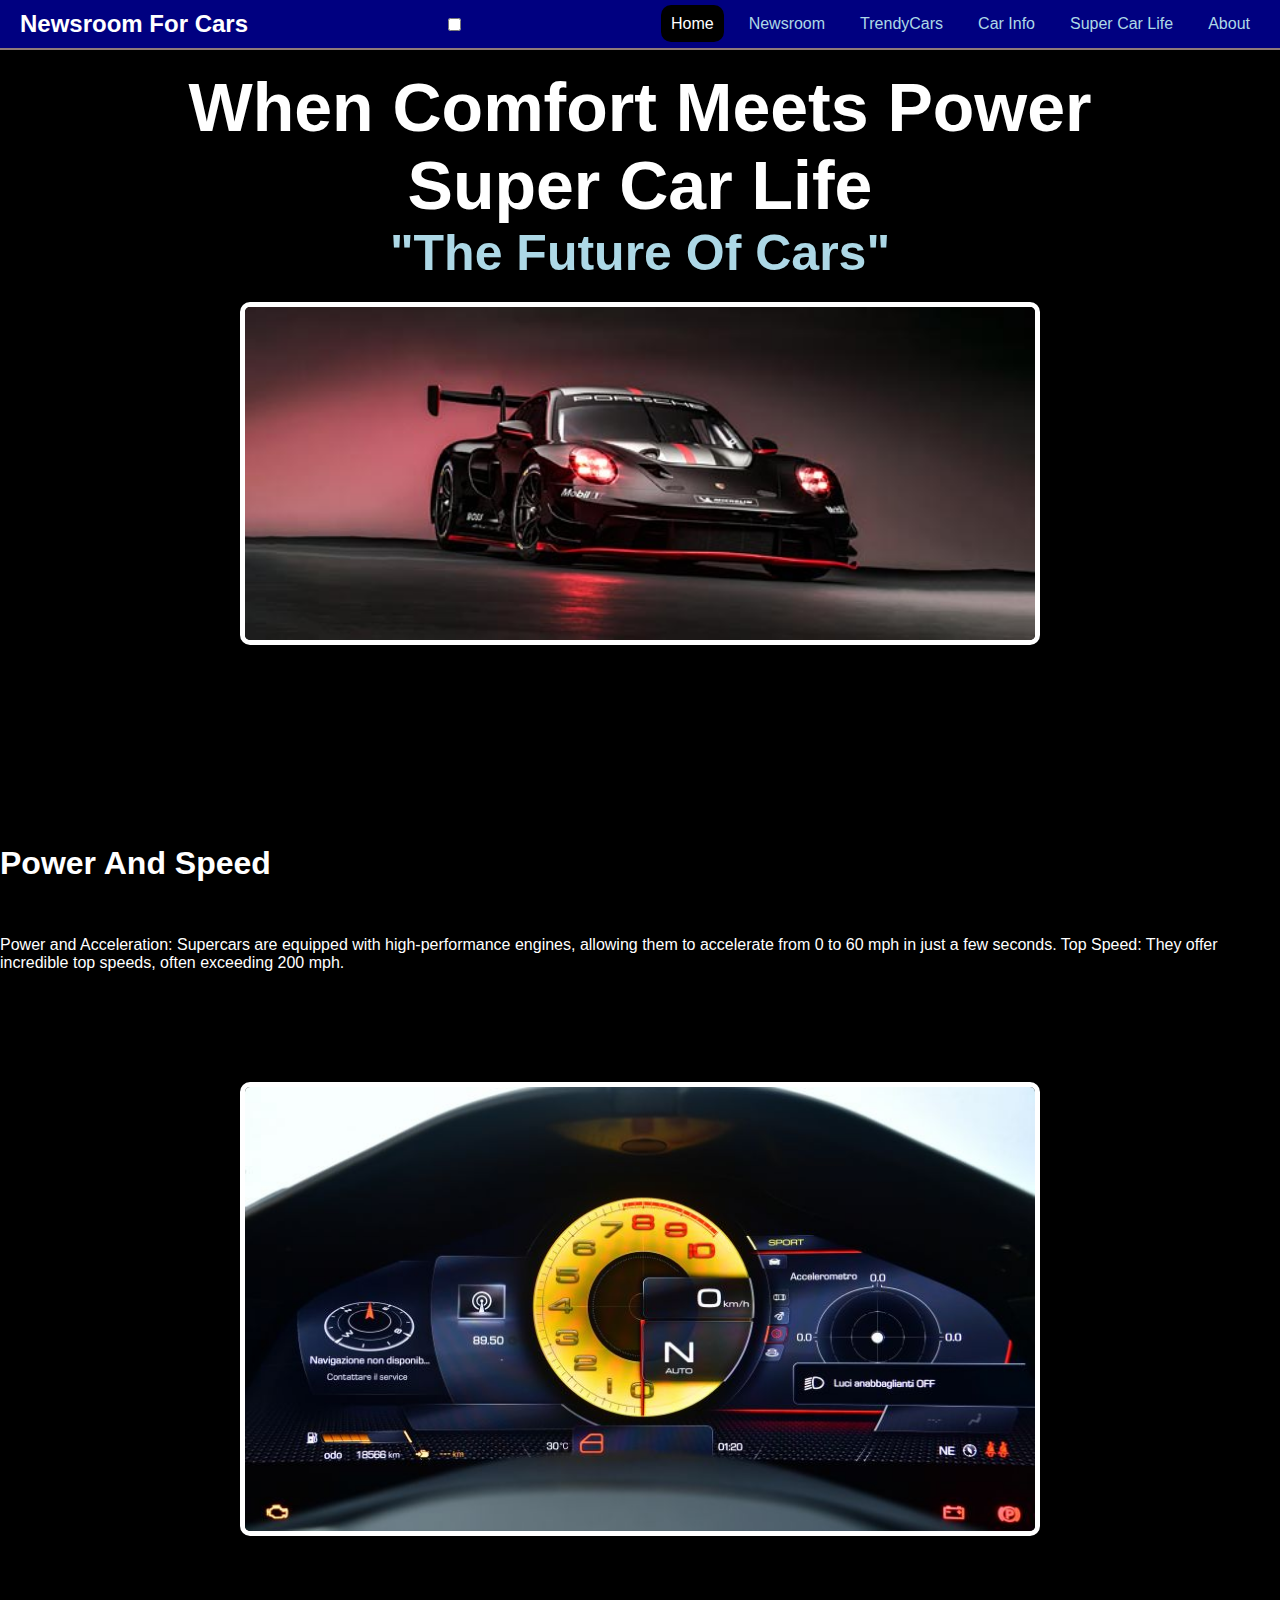
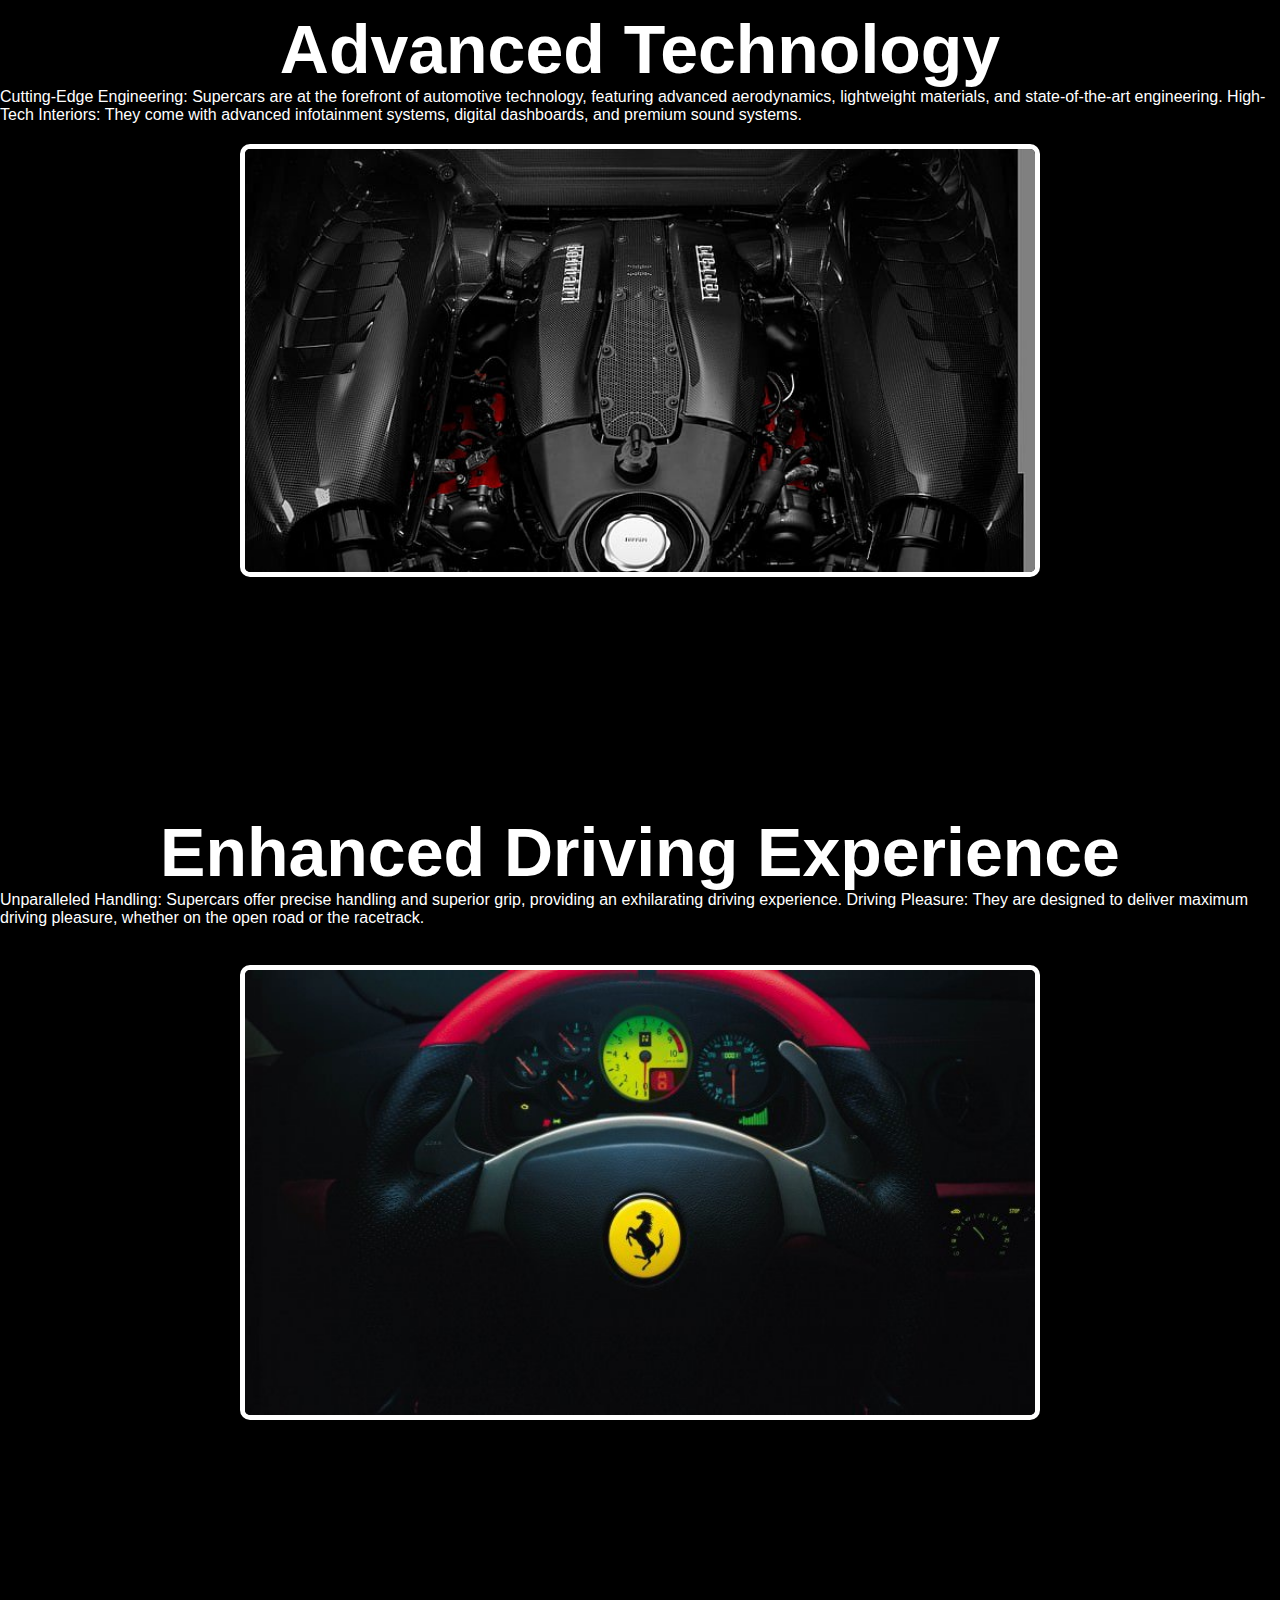
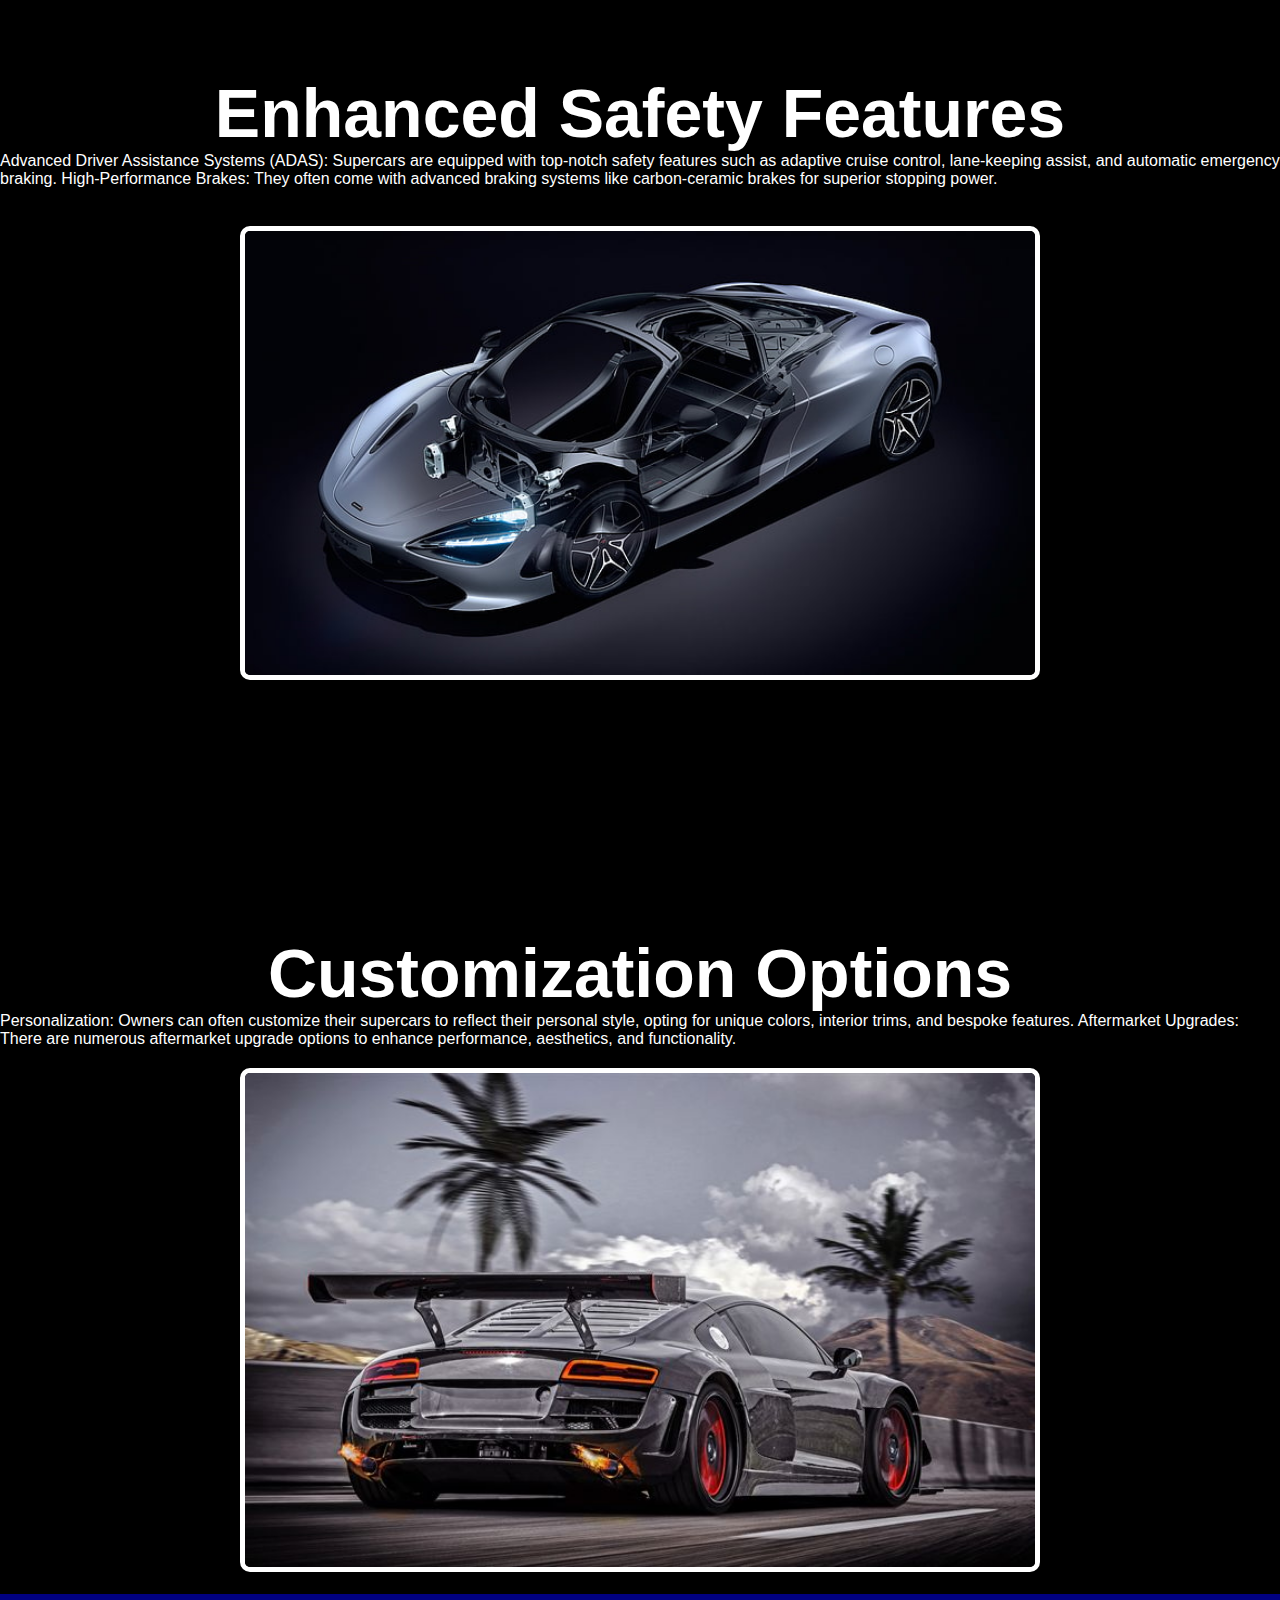
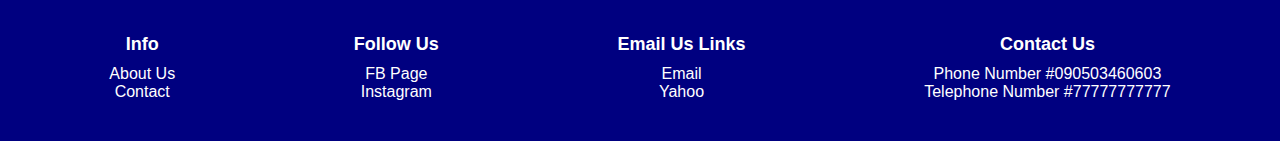
<file: Campus life.html>
<!DOCTYPE html>
<html>
<head>
    <meta charset="UTF-8">
    <meta name="viewport" content="width-device-width, initial-scale=1.0">
    <title>Newsroom For Cars</title>
    <link rel="stylesheet" href="header{.css">
</head>

<body>

    <header>
         <nav>
            <div class="logo">Newsroom For Cars</div>
            <input type="checkbox" id="menu-toogle">
             <label for="menu-toogle" class="menu-icon">=</label>
            <ul class="navbar">
                <li><a href="#home" class="active">Home</a></li>
                <li><a href="Newsroom.html">Newsroom</a></li>
                <li><a href="Alumni.html">TrendyCars</a></li>
                <li><a href="Academics.html">Car Info</a></li>
                <li><a href="Campus life.html">Super Car Life</a></li>
                <li><a href="About.html">About</a></li>
        </ul>
   </nav>
 </header>
 
<section>
    <div class="section-content">
        <br>
        
            <div class="section-content">
                <h1>When Comfort Meets Power</h1>
                    <h1>Super Car Life</h1>
                       <h1></h1>
                            <h2>"The Future Of Cars"</h2>
                            <img src="porche.jpg" alt="">
                    
                         </div>  </section>
                    
                         <br>
                         <br>
                         <br>
                         <br>
                         <br>
                         <br>
                         <br>
                         <br>
                         <br>
                         <br>
                        
        
                         <h1>Power And Speed</h1>
             
                         <br>
                         <br>
                         <br>
                         
                <p> Power and Acceleration: Supercars are equipped with high-performance engines, allowing them to accelerate from 0 to 60 mph in just a few seconds.
                
                Top Speed: They offer incredible top speeds, often exceeding 200 mph.</p>
              </br>
              <br>
                         <br>
                         <br>
                         <br>
                        
              <section>
                <div class="section-content">
                    <section>
                        <div class="section-content">
                            <div class="section-content">
                                <h1></h1>
                                            <img src="spedo.jpeg" alt="">
                                    
                                         </div>  </section>
                         <br>
                         <br>
                         <br>
                         
                         
                         <h1>Advanced Technology</h1>
                            <p>Cutting-Edge Engineering: Supercars are at the forefront of automotive technology, featuring advanced aerodynamics, lightweight materials, and state-of-the-art engineering.

                                High-Tech Interiors: They come with advanced infotainment systems, digital dashboards, and premium sound systems.</p>
                                <section>
                                    <div class="section-content">
                                        <section>
                                            <div class="section-content">
                                                <div class="section-content">
                                                    <h1></h1>
                                                                <img src="eng.jpg" alt="">
                                                        
                                                             </div>  </section>     
               
        <br>
        <br>
        <br>
        <br>
        <br>
        <br>
        <br>
        <br>
        <br>
        <br>
        <br>
        <br>
        <h1>Enhanced Driving Experience</h1>
     
 <p>Unparalleled Handling: Supercars offer precise handling and superior grip, providing an exhilarating driving experience.

    Driving Pleasure: They are designed to deliver maximum driving pleasure, whether on the open road or the racetrack.</p>
                        </br>
                       
                        <section>
                            <div class="section-content">
                                <section>
                                    <div class="section-content">
                                        <div class="section-content">
                                            <h1></h1>
                                                        <img src="steer.jpg" alt="">
                                                
                                                     </div>  </section>
               <br>
               <br>
               <br>
               <br>
               <br>
               <br>
               <br>
               <br>
               <br>
               <br>
               <br>
               <br>
               <br>
               
               <h1>Enhanced Safety Features</h1>
               <p>Advanced Driver Assistance Systems (ADAS): Supercars are equipped with top-notch safety features such as adaptive cruise control, lane-keeping assist, and automatic emergency braking.

                High-Performance Brakes: They often come with advanced braking systems like carbon-ceramic brakes for superior stopping power.
                </p>
               </br>
               <section>
                <div class="section-content">
                    <section>
                        <div class="section-content">
                            <div class="section-content">
                                <h1></h1>
                                            <img src="fea.jpg" alt="">
                                    
                                         </div>  </section>
              
               <br>
               <br>
               <br>
               <br>
               <br>
               <br>
               <br>
               <br>
               <br>
               <br>
               <br>
               <br>
               <br>
              
               <h1>Customization Options </h1>
               <p>Personalization: Owners can often customize their supercars to reflect their personal style, opting for unique colors, interior trims, and bespoke features.

                Aftermarket Upgrades: There are numerous aftermarket upgrade options to enhance performance, aesthetics, and functionality.
               </br>
               <section>
                <div class="section-content">
                    <section>
                        <div class="section-content">
                            <div class="section-content">
                                <h1></h1>
                                            <img src="cust.jpg" alt="">
                                    
                                         </div>  </section>
               
                 </div>
            </section>
       
        <footer>
            <div class="footer-row">
                
                <div class="footer-col">
                    <h4>Info</h4>
                    <ul>
                        <li><a href="#">About Us</a></li>
                        <li><a href="#">Contact</a></li>
                    </ul>
                </div>
               
                <div class="footer-col">
                <h4>Follow Us</h4>
                <ul>
                    <li><a href="https://www.facebook.com/audiphofficial/">FB Page</a></li>
                    <li><a href="https://www.instagram.com/audi/">Instagram</a></li>
                </ul>
            </div>
           
            <div class="footer-col">
            <h4>Email Us Links</h4>
            <ul>
                <li><a href="https://www.audi.com/en/contact.html">Email</a></li>
                    <li><a href="https://www.audi.com/en/contact.html">Yahoo</a></li>
            </ul>
        </div>
         
          <div class="footer-col">
            <h4>Contact Us</h4>
            <ul>
                <li><a href="090503460603">Phone Number #090503460603</a></li>
                <li><a href="#77777777777">Telephone Number #77777777777</a></li>
            </ul>
        </div>
        </div>
    </footer>
   
    </body>
</html>
</file>
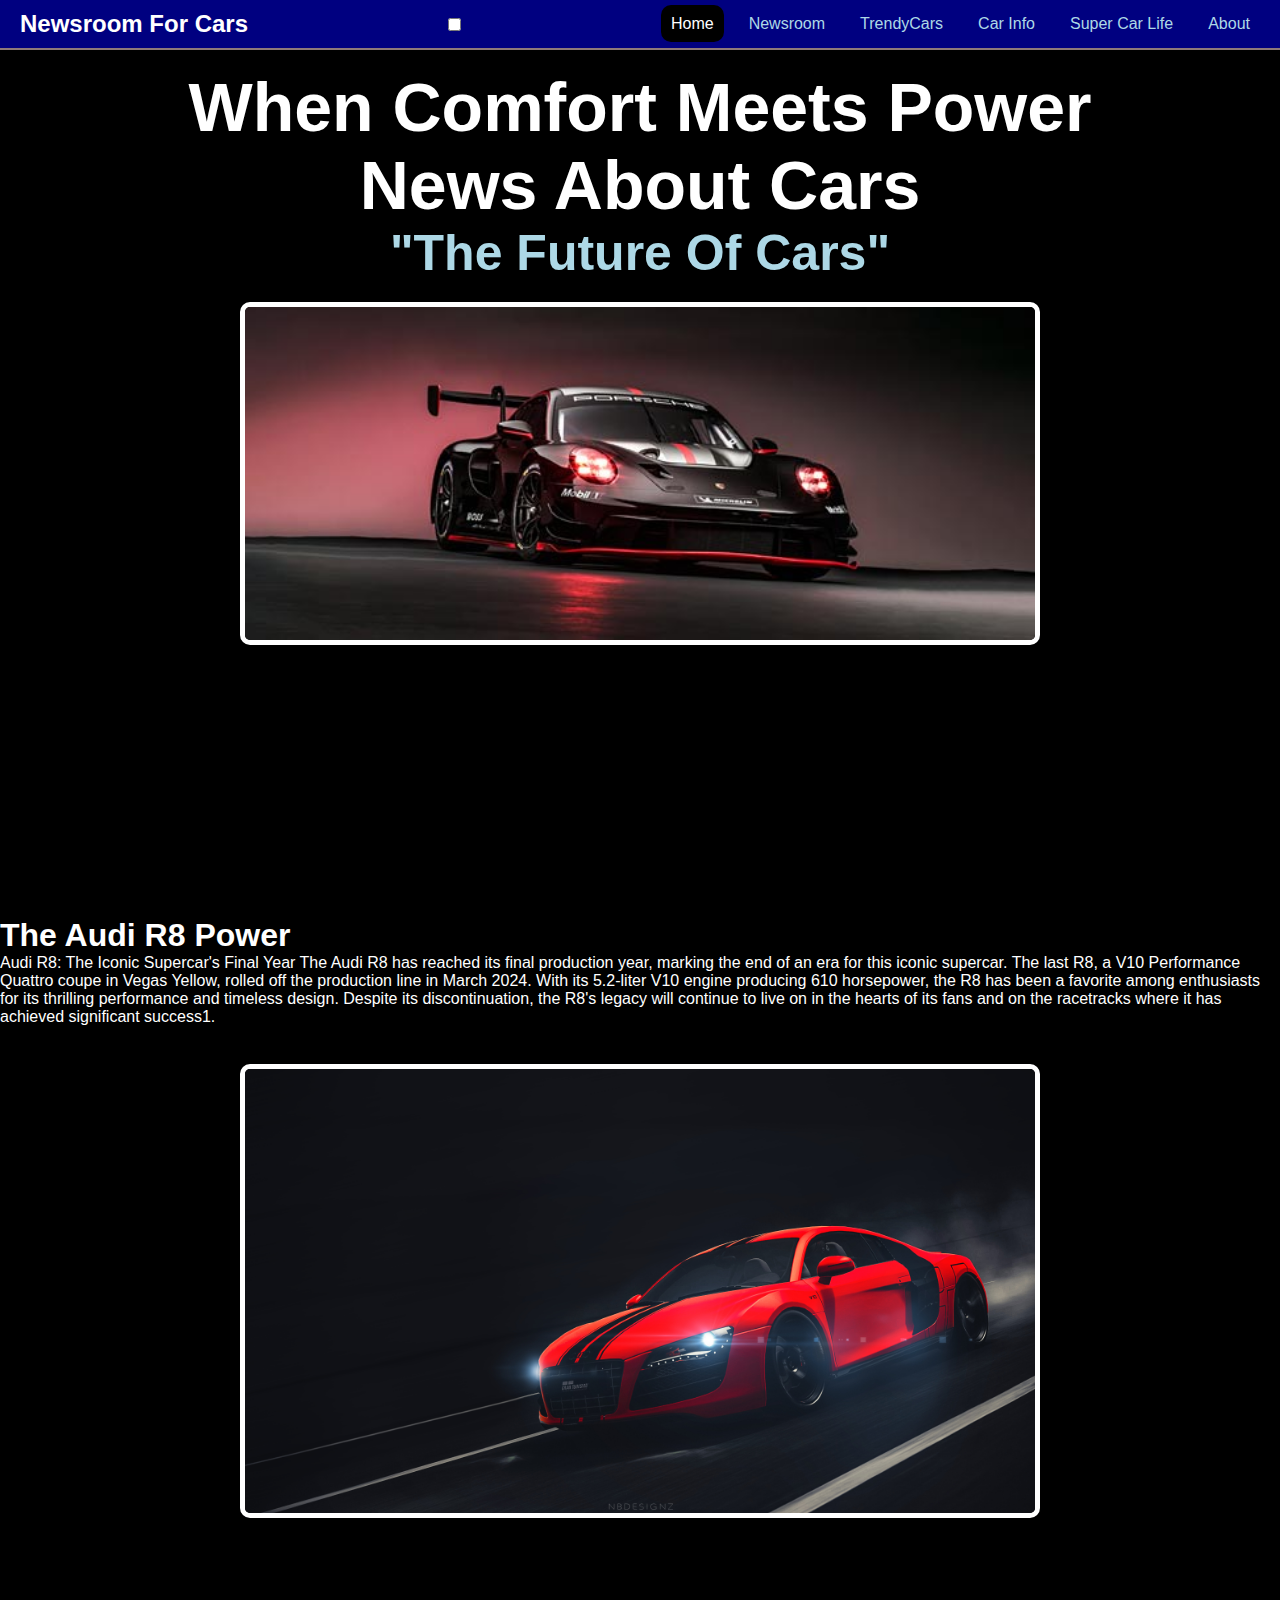
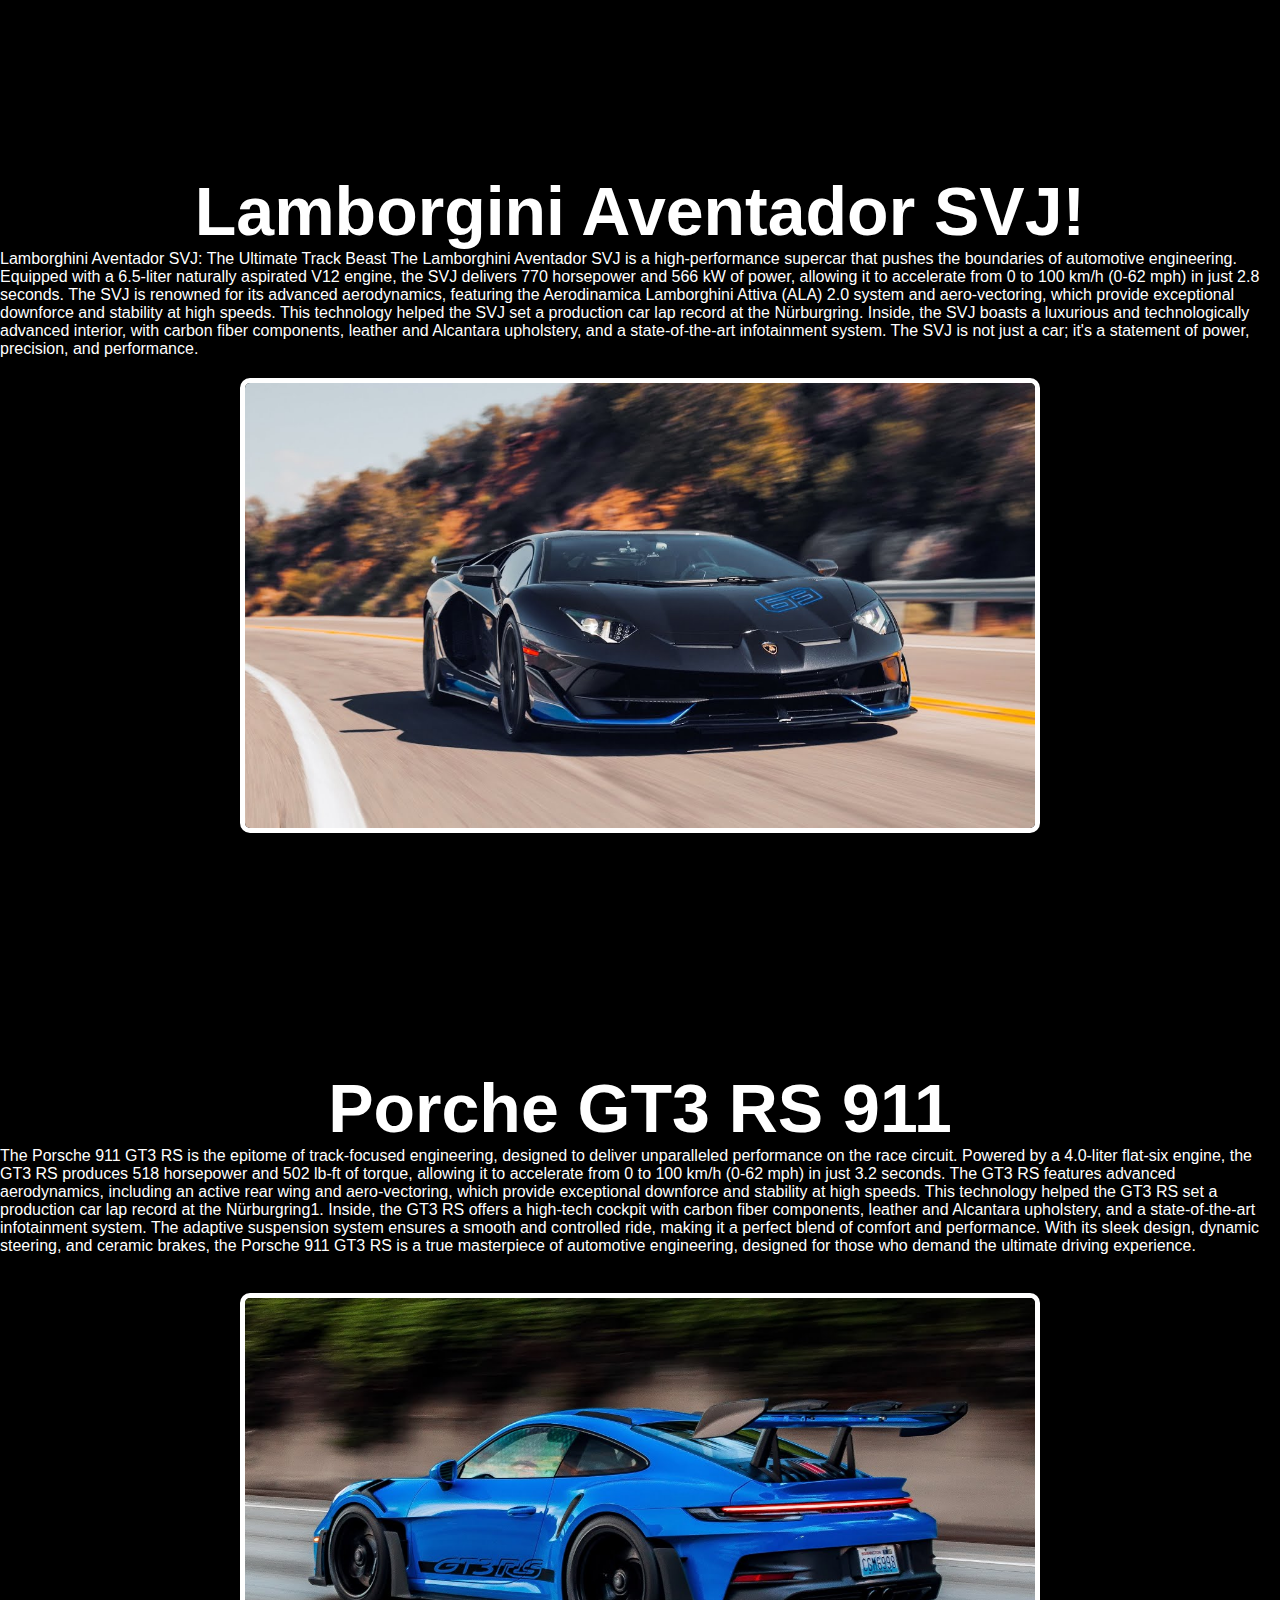
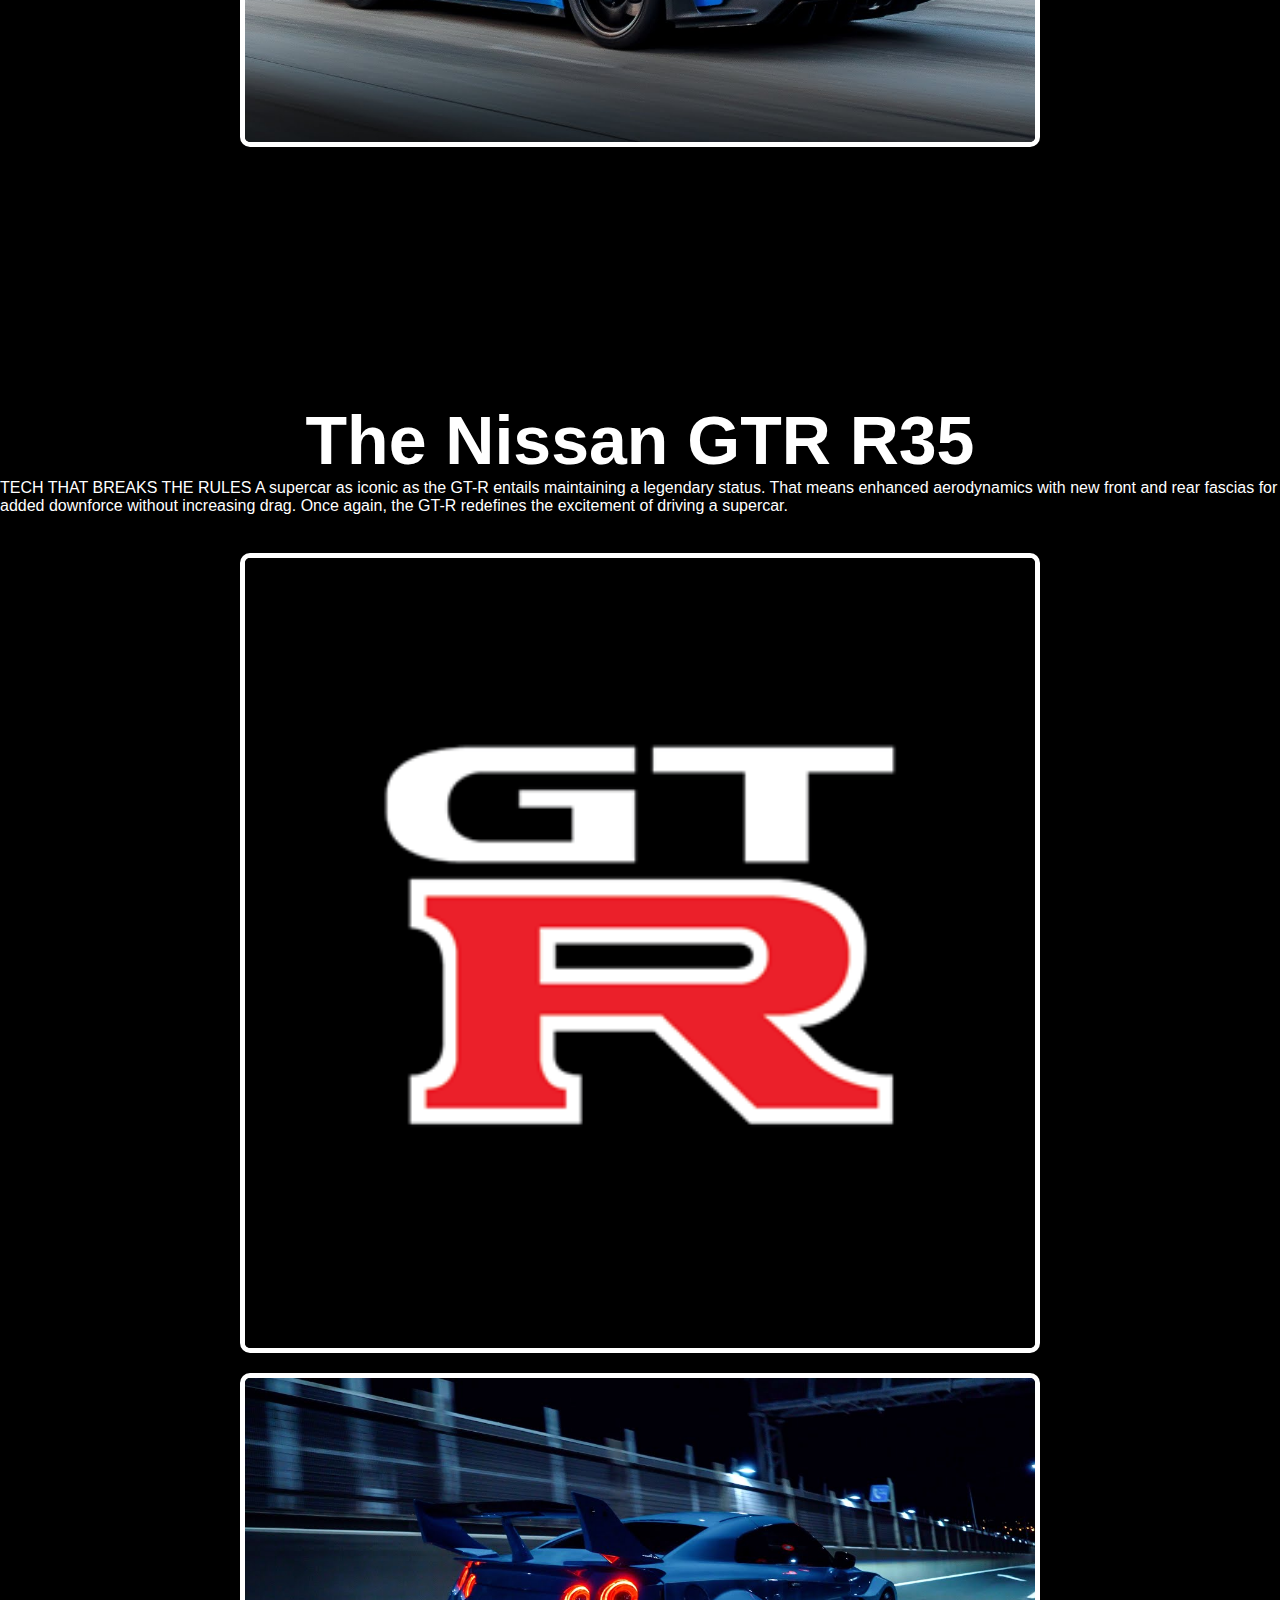
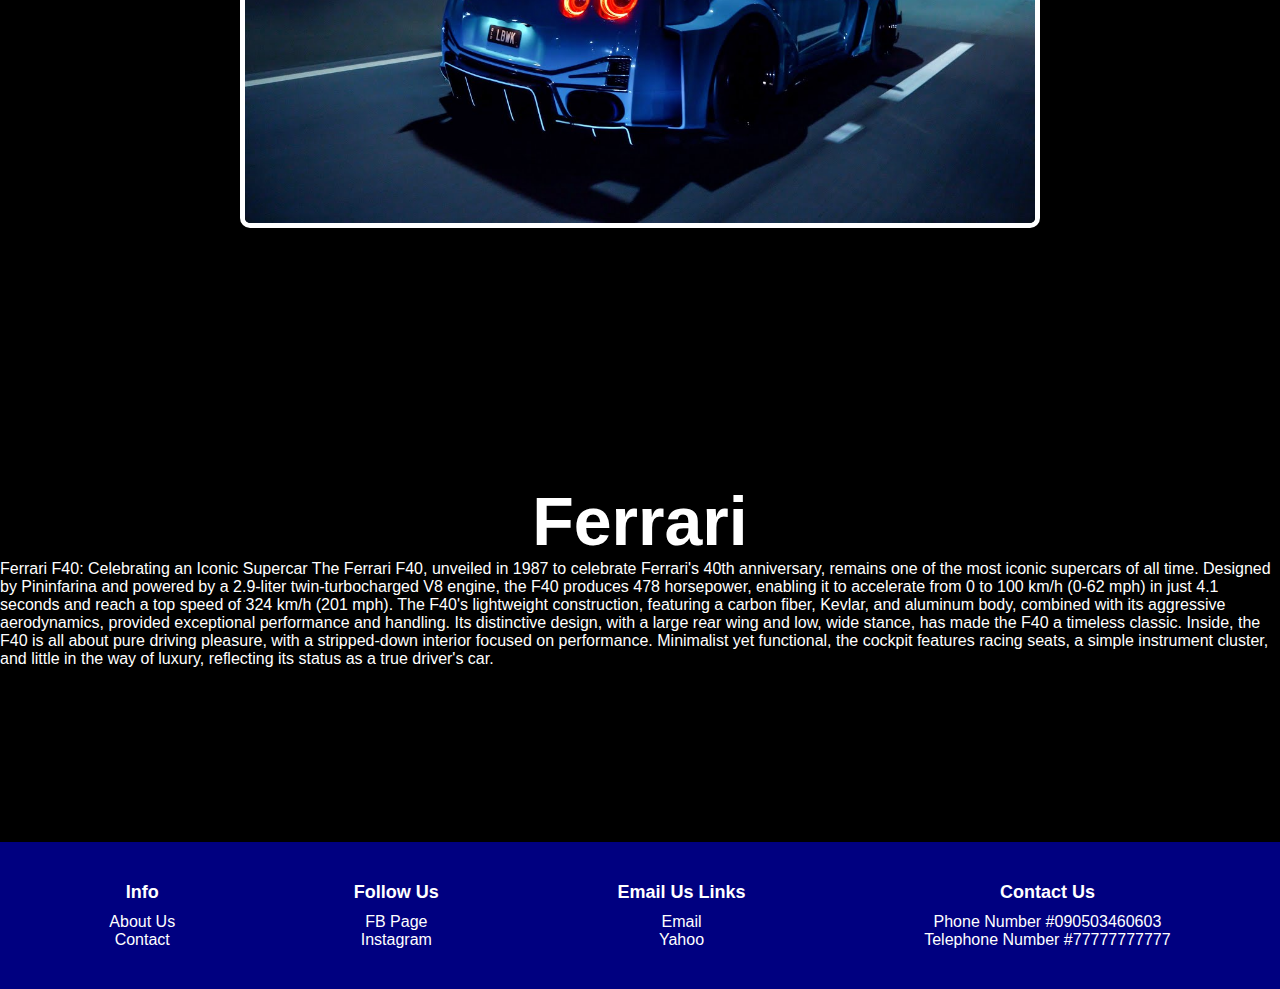
<file: Newsroom.html>
<!DOCTYPE html>
<html>
<head>
    <meta charset="UTF-8">
    <meta name="viewport" content="width-device-width, initial-scale=1.0">
    <title>Newsroom For Cars</title>
    <link rel="stylesheet" href="header{.css">
</head>

<body>

    <header>
         <nav>
            <div class="logo">Newsroom For Cars</div>
            <input type="checkbox" id="menu-toogle">
             <label for="menu-toogle" class="menu-icon">=</label>
            <ul class="navbar">
                <li><a href="#home" class="active">Home</a></li>
                <li><a href="Newsroom.html">Newsroom</a></li>
                <li><a href="Alumni.html">TrendyCars</a></li>
                <li><a href="Academics.html">Car Info</a></li>
                <li><a href="Campus life.html">Super Car Life</a></li>
                <li><a href="About.html">About</a></li>
        </ul>
   </nav>
 </header>
 
<section>
    <div class="section-content">
        <br>
        
            <div class="section-content">
                <h1>When Comfort Meets Power</h1>
                    <h1>News About Cars</h1>
                       <h1></h1>
                            <h2>"The Future Of Cars"</h2>
                            <img src="porche.jpg" alt="">
                    
                         </div>  </section>
                    
                         <br>
                         <br>
                         <br>
                         <br>
                         <br>
                         <br>
                         <br>
                         <br>
                         <br>
                         <br>
                         <br>
                         <br>
                         <br>
                         <br>
        
            <h1>The Audi R8 Power </h1>
              <p>Audi R8: The Iconic Supercar's Final Year
                The Audi R8 has reached its final production year, marking the end of an era for this iconic supercar. The last R8, a V10 Performance Quattro coupe in Vegas Yellow, rolled off the production line in March 2024. With its 5.2-liter V10 engine producing 610 horsepower, the R8 has been a favorite among enthusiasts for its thrilling performance and timeless design. Despite its discontinuation, the R8's legacy will continue to live on in the hearts of its fans and on the racetracks where it has achieved significant success1.</p>
              </br>
              <section>
                <div class="section-content">
                    <section>
                        <div class="section-content">
                            <div class="section-content">
                                <h1></h1>
                                            <img src="r8.jpg" alt="">
                                    
                                         </div>  </section>
                         <br>
                         <br>
                         <br>
                         <br>
                         <br>
                         <br>
                         <br>
                         <br>
                         <br>
                         <br>
                         <br>
                         <br>
                         <br>
                         
                         <h1>Lamborgini Aventador SVJ!</h1>
                            <p>Lamborghini Aventador SVJ: The Ultimate Track Beast

                                The Lamborghini Aventador SVJ is a high-performance supercar that pushes the boundaries of automotive engineering. Equipped with a 6.5-liter naturally aspirated V12 engine, the SVJ delivers 770 horsepower and 566 kW of power, allowing it to accelerate from 0 to 100 km/h (0-62 mph) in just 2.8 seconds.
                                
                                The SVJ is renowned for its advanced aerodynamics, featuring the Aerodinamica Lamborghini Attiva (ALA) 2.0 system and aero-vectoring, which provide exceptional downforce and stability at high speeds. This technology helped the SVJ set a production car lap record at the Nürburgring.
                                
                                Inside, the SVJ boasts a luxurious and technologically advanced interior, with carbon fiber components, leather and Alcantara upholstery, and a state-of-the-art infotainment system. The SVJ is not just a car; it's a statement of power, precision, and performance.</p>
                                <section>
                                    <div class="section-content">
                                        <section>
                                            <div class="section-content">
                                                <div class="section-content">
                                                    <h1></h1>
                                                                <img src="svjlol.jpg" alt="">
                                                        
                                                             </div>  </section>     
               
        <br>
        <br>
        <br>
        <br>
        <br>
        <br>
        <br>
        <br>
        <br>
        <br>
        <br>
        <br>
        <h1>Porche GT3 RS 911</h1>
     
 <p>The Porsche 911 GT3 RS is the epitome of track-focused engineering, designed to deliver unparalleled performance on the race circuit. Powered by a 4.0-liter flat-six engine, the GT3 RS produces 518 horsepower and 502 lb-ft of torque, allowing it to accelerate from 0 to 100 km/h (0-62 mph) in just 3.2 seconds.

    The GT3 RS features advanced aerodynamics, including an active rear wing and aero-vectoring, which provide exceptional downforce and stability at high speeds. This technology helped the GT3 RS set a production car lap record at the Nürburgring1.
    
    Inside, the GT3 RS offers a high-tech cockpit with carbon fiber components, leather and Alcantara upholstery, and a state-of-the-art infotainment system. The adaptive suspension system ensures a smooth and controlled ride, making it a perfect blend of comfort and performance.
    
    With its sleek design, dynamic steering, and ceramic brakes, the Porsche 911 GT3 RS is a true masterpiece of automotive engineering, designed for those who demand the ultimate driving experience.</p>
                        </br>
                       
                        <section>
                            <div class="section-content">
                                <section>
                                    <div class="section-content">
                                        <div class="section-content">
                                            <h1></h1>
                                                        <img src="gt3rs.jpg" alt="">
                                                
                                                     </div>  </section>
               <br>
               <br>
               <br>
               <br>
               <br>
               <br>
               <br>
               <br>
               <br>
               <br>
               <br>
               <br>
               <br>
               
               <h1>The Nissan GTR R35</h1>
               <p>TECH THAT BREAKS THE RULES
                A supercar as iconic as the GT-R entails maintaining a legendary status. That means enhanced aerodynamics with new front and rear fascias for added downforce without increasing drag. Once again, the GT-R redefines the excitement of driving a supercar.
                </p>
               </br>
               <section>
                <div class="section-content">
                    <section>
                        <div class="section-content">
                            <div class="section-content">
                                <h1></h1>
                                            <img src="gtrlogo.png" alt="">
                                    <img src="nissangtr.jpg" alt="">
                                         </div>  </section>
              
               <br>
               <br>
               <br>
               <br>
               <br>
               <br>
               <br>
               <br>
               <br>
               <br>
               <br>
               <br>
               <br>
              
               <h1>Ferrari </h1>
               <p>Ferrari F40: Celebrating an Iconic Supercar

                The Ferrari F40, unveiled in 1987 to celebrate Ferrari's 40th anniversary, remains one of the most iconic supercars of all time. Designed by Pininfarina and powered by a 2.9-liter twin-turbocharged V8 engine, the F40 produces 478 horsepower, enabling it to accelerate from 0 to 100 km/h (0-62 mph) in just 4.1 seconds and reach a top speed of 324 km/h (201 mph).
                
                The F40's lightweight construction, featuring a carbon fiber, Kevlar, and aluminum body, combined with its aggressive aerodynamics, provided exceptional performance and handling. Its distinctive design, with a large rear wing and low, wide stance, has made the F40 a timeless classic.
                
                Inside, the F40 is all about pure driving pleasure, with a stripped-down interior focused on performance. Minimalist yet functional, the cockpit features racing seats, a simple instrument cluster, and little in the way of luxury, reflecting its status as a true driver's car.
               </p>
               </br>
               <section>
                <div class="section-content">
                    <section>
                        <div class="section-content">
                            <div class="section-content">
                                <h1></h1>
                                            <video src="ferar.jpg"></video>
                                    
                                         </div>  </section>
               
                 </div>
            </section>
       
        <footer>
            <div class="footer-row">
                
                <div class="footer-col">
                    <h4>Info</h4>
                    <ul>
                        <li><a href="#">About Us</a></li>
                        <li><a href="#">Contact</a></li>
                    </ul>
                </div>
               
                <div class="footer-col">
                <h4>Follow Us</h4>
                <ul>
                    <li><a href="https://www.facebook.com/audiphofficial/">FB Page</a></li>
                    <li><a href="https://www.instagram.com/audi/">Instagram</a></li>
                </ul>
            </div>
           
            <div class="footer-col">
            <h4>Email Us Links</h4>
            <ul>
                <li><a href="https://www.audi.com/en/contact.html">Email</a></li>
                    <li><a href="https://www.audi.com/en/contact.html">Yahoo</a></li>
            </ul>
        </div>
         
          <div class="footer-col">
            <h4>Contact Us</h4>
            <ul>
                <li><a href="090503460603">Phone Number #090503460603</a></li>
                <li><a href="#77777777777">Telephone Number #77777777777</a></li>
            </ul>
        </div>
        </div>
    </footer>
   
    </body>
</html>
</file>
<file: header{.css>
* {
    margin: 0;
    padding: 0;
    box-sizing: border-box;
    font-family: Arial, Helvetica, sans-serif;
}

body {
    background-color: black; /* Set the background color to black */
    color: white; /* Default text color to white for readability */
}

header {
    background: navy;
    color: white; /* Change text color to white for contrast */
    padding: 10px 20px;
    border-bottom: 2px solid #8e7979; /* Add a border for design */
}

nav {
    display: flex;
    justify-content: space-between;
    align-items: center;
    flex-wrap: wrap;
}

.logo {
    font-size: 24px;
    font-weight: bold;
}

.navbar {
    list-style: none;
    display: flex;
    gap: 15px;
}

.navbar li a {
    color: lightblue; /* Change link color for better visibility */
    text-decoration: none;
    padding: 10px;
}

.navbar li a.active,
.navbar li a:hover { 
    background: black; /* Change hover background to a darker shade */
    color: white; /* Change text color to white on hover */
    border-radius: 10px;
}

.menu-icon {
    display: none;
    cursor: pointer;
    font-size: 1.5rem; 
    color: aliceblue;
}

section .section-content h1 {
    color: white; /* Change heading color to white */
    font-size: 4.25rem; 
    text-align: center;
    text-shadow: 2px 2px 4px rgba(0, 0, 0, 0.5); /* Add shadow for depth */
}

section .section-content h2 {
    color: lightblue; /* Change subheading color */
    font-size: 3.125rem; 
    text-align: center;
}

section img {
    height: auto; 
    width: 100%; 
    max-width: 800px; 
    display: block;
    margin: 20px auto; 
    border: 5px solid white; /* Add border to images */
    border-radius: 10px; /* Round the corners of images */
}

@media (max-width: 768px) {
    .navbar {
        flex-direction: column; 
        align-items: center; 
    }

    .menu-icon {
        display: block; 
    }

    section .section-content h1 {
        font-size: 4rem; 
    }

    section .section-content h2 {
        font-size: 2rem; 
    }
}

footer {
    background: navy;
    color: #ffffff;
    padding: 20px;
    text-align: center;
    border-top: 2px solid black; /* Add a border for design */
}

.footer-row {
    display: flex;
    justify-content: space-around;
    flex-wrap: wrap;
    padding: 20px 0;
}

.footer-col h4 {
    margin-bottom: 10px;
    font-size: 18px;
}

.footer-col ul {
    list-style: none;
    padding: 0;
}

.footer-col ul li a {
    text-decoration: none;
    color: white; /* Change link color for better visibility */
}

.footer-col ul li a:hover {
    color: white; /* Change hover color to white */
}

.footer-col form {
    margin-top: 10px;
}

.footer-col input {
    padding: 5px;
    border: none;
    border-radius: 5px;
    margin-right: 5px;
}

.footer-col button {
    padding: 5px 10px;
    border: none;
    border-radius: 5px;
    background: black;
    color: black;
    cursor: pointer;
}

.footer-col button:hover {
    background: #044b67ec;
}
</file>
